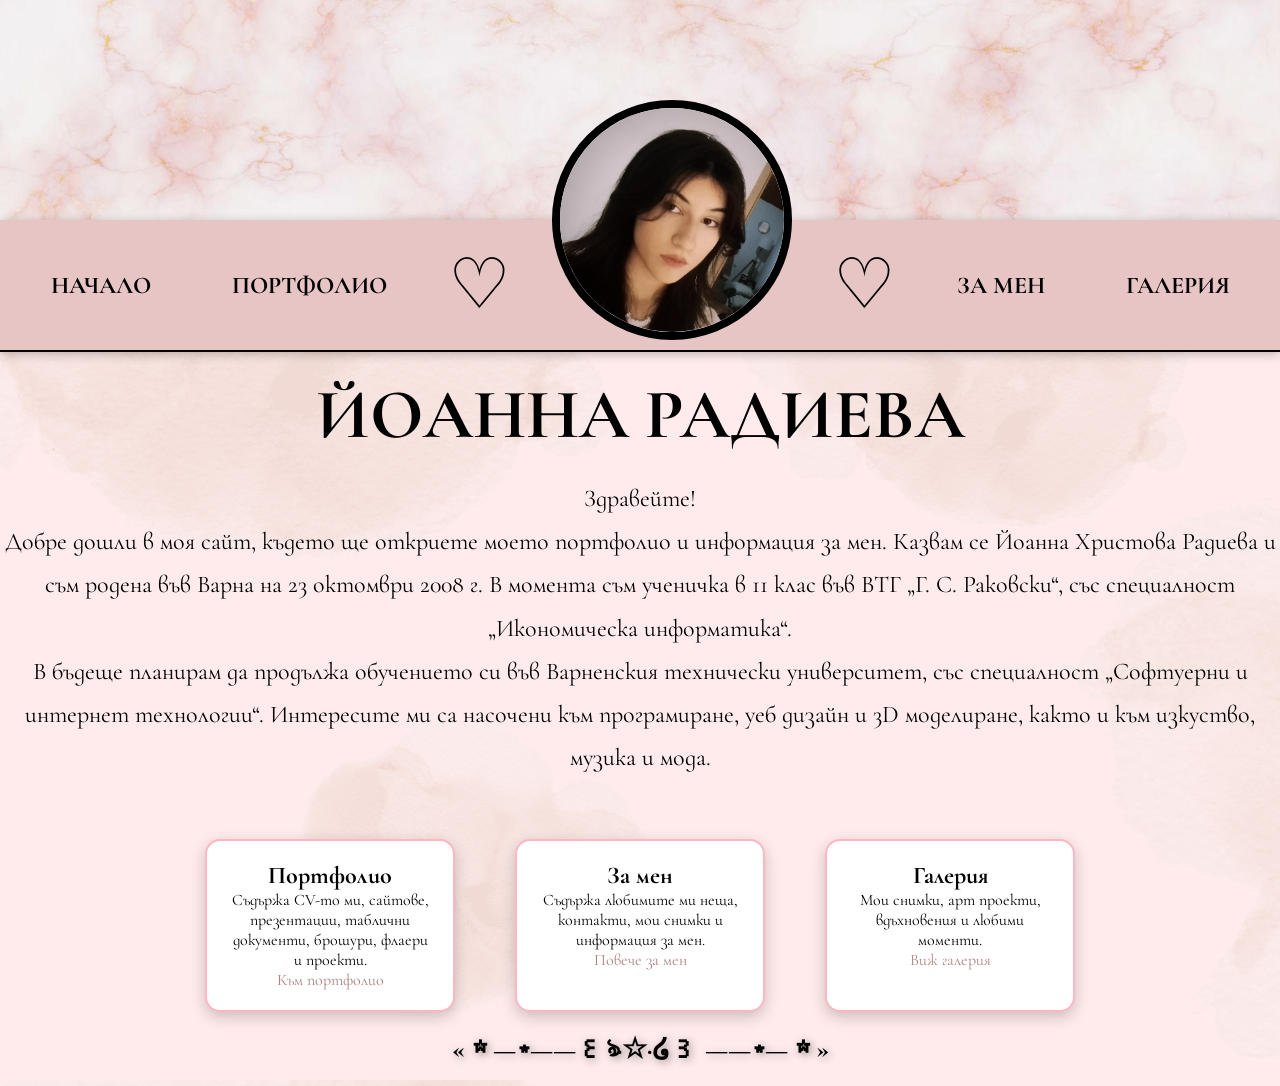
<file: index.html>
<!DOCTYPE html>
<html lang="bg">

<head>
    <meta charset="UTF-8">
    <title>Начало</title>

    <!-- CSS файл -->
    <link rel="stylesheet" href="indexStyle.css">

    <!-- Красив шрифт с поддръжка на кирилица -->
    <link href="https://fonts.googleapis.com/css2?family=Cormorant+Garamond:wght@700&display=swap" rel="stylesheet">
</head>

<body>

    <!-- Банер -->
    <div class="banner"></div>

    <!-- Меню -->
    <nav>

        <a href="index.html">НАЧАЛО</a>

        <a href="Portfolio.html">ПОРТФОЛИО</a>

        <div class="heart">♡</div>

        <!-- Твоя снимка -->
        <div class="profile">
            <img src="Me.webp" alt="Моя снимка">
        </div>

        <div class="heart">♡</div>

        <a href="AboutMe.html">ЗА МЕН</a>

        <a href="Galery.html">ГАЛЕРИЯ</a>

    </nav>

    <!-- Име -->
    <h1 class="name">
        ЙОАННА РАДИЕВА
    </h1>

    <!-- Представяне -->
    <section class="intro">

      <p>Здравейте!</p>

<p>
Добре дошли в моя сайт, където ще откриете моето портфолио и информация за мен. Казвам се Йоанна Христова Радиева и съм родена във Варна на 23 октомври 2008 г. В момента съм ученичка в 11 клас във ВТГ „Г. С. Раковски“, със специалност „Икономическа информатика“.
</p>

<p>
В бъдеще планирам да продължа обучението си във Варненския технически университет, със специалност „Софтуерни и интернет технологии“. Интересите ми са насочени към програмиране, уеб дизайн и 3D моделиране, както и към изкуство, музика и мода.
</p>

    </section>

<!-- Декоративен разделител -->

<!-- Бутони -->
<div class="buttons">

    <div class="card">
        <h2>Портфолио</h2>
        <p>
            Съдържа CV-то ми, сайтове, презентации, таблични документи, брошури, флаери и проекти.
        </p>
        <a href="Portfolio.html" class="butonce">Към портфолио</a>
    </div>

    <div class="card">
        <h2>За мен</h2>
        <p>
            Съдържа любимите ми неща, контакти, мои снимки и информация за мен.
        </p>
        <a href="AboutMe.html" class="butonce">Повече за мен</a>
    </div>

    <div class="card">
        <h2>Галерия</h2>
        <p>
            Мои снимки, арт проекти, вдъхновения и любими моменти.
        </p>
        <a href="Galery.html" class="butonce">Виж галерия</a>
    </div>

</div>

<!-- Декоративен разделител -->
<div class="divider">
    « ☆ —⋆——꒰ঌ·☆·໒꒱ ——⋆— ☆ »
</div>

</body>
</html>
</file>
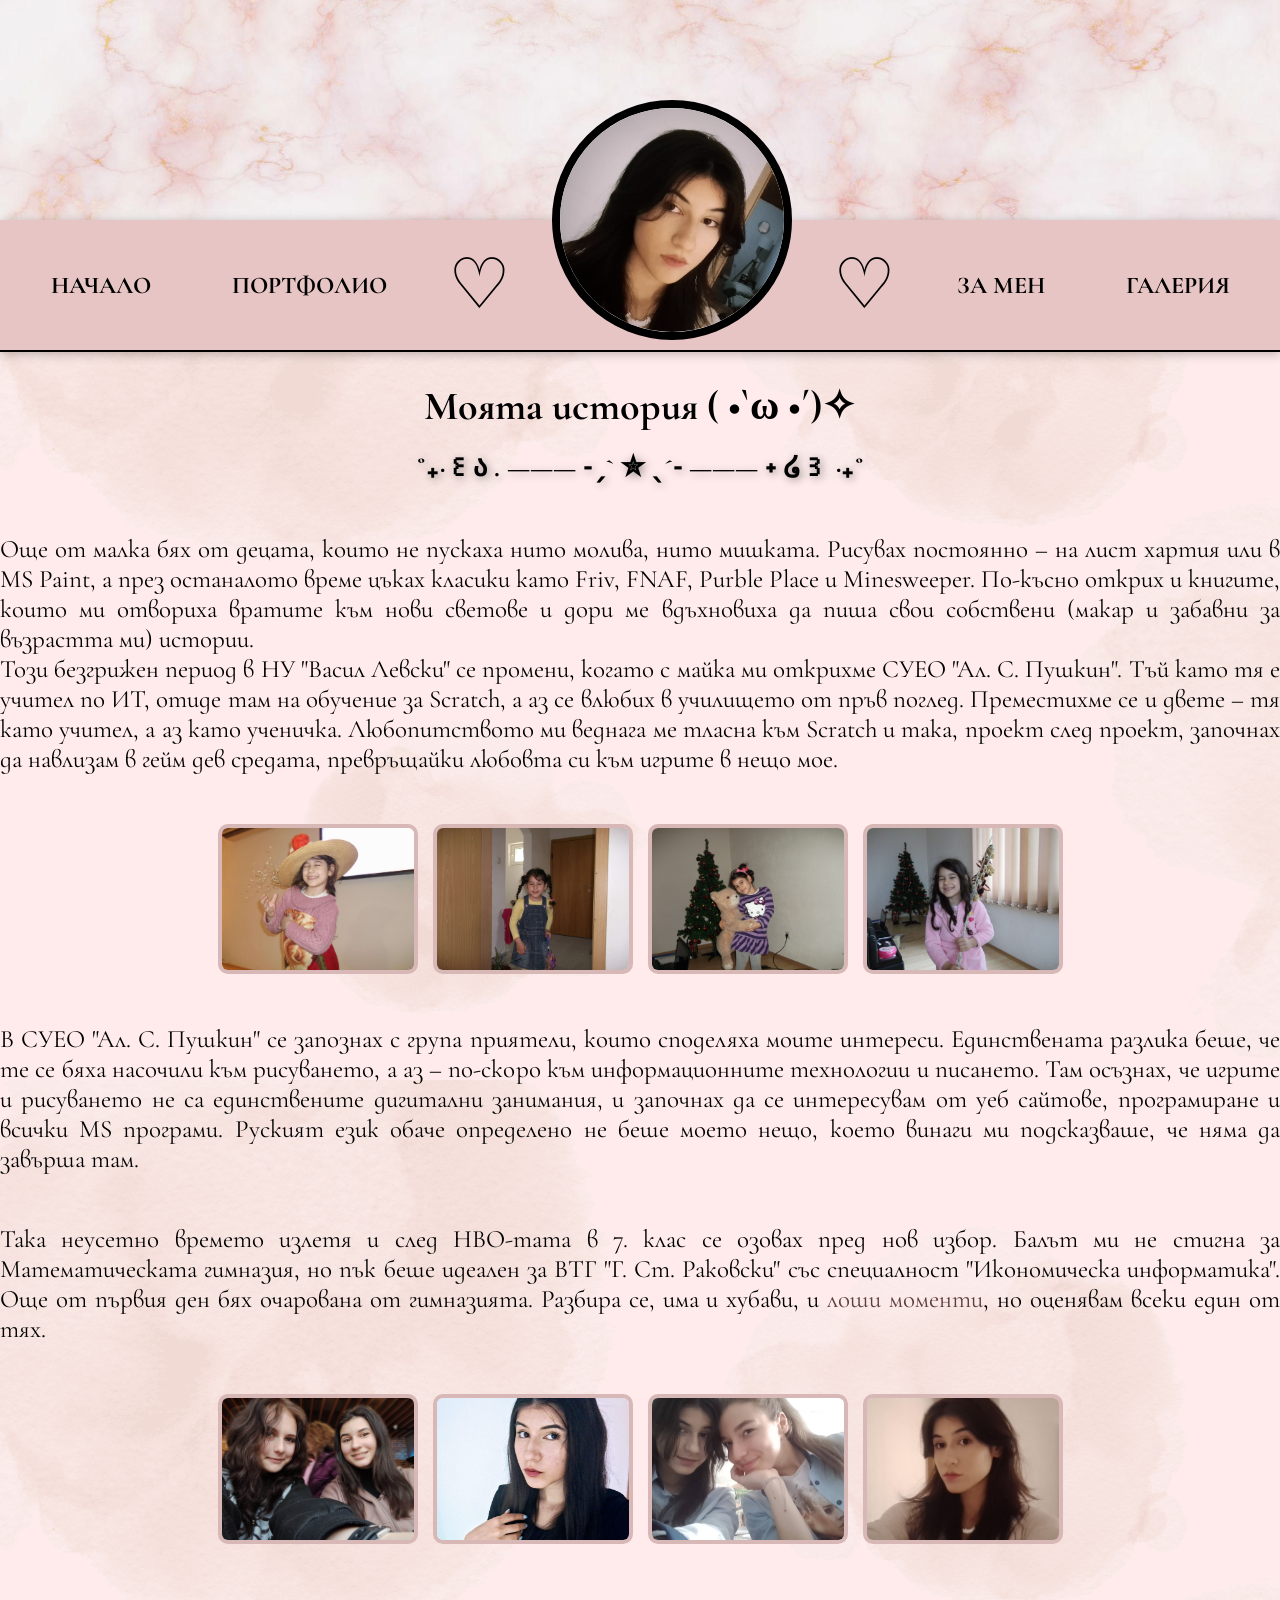
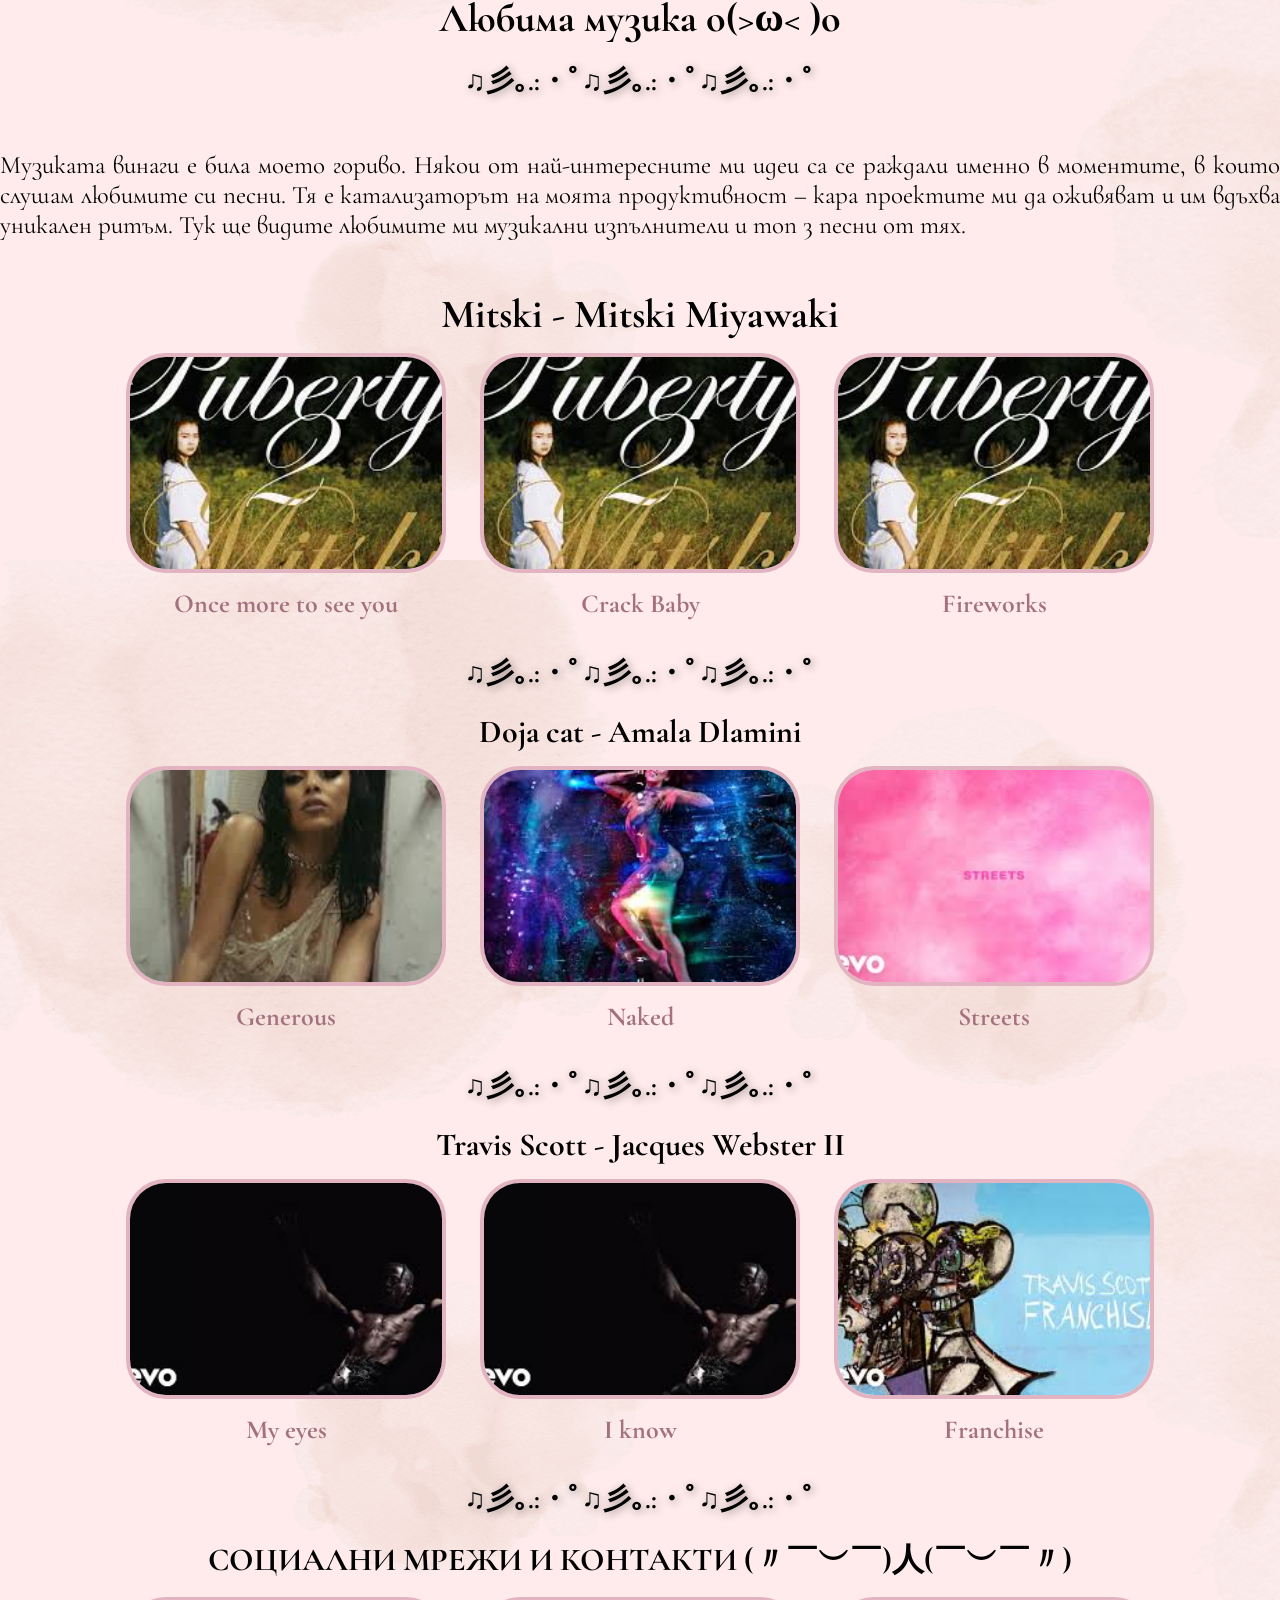
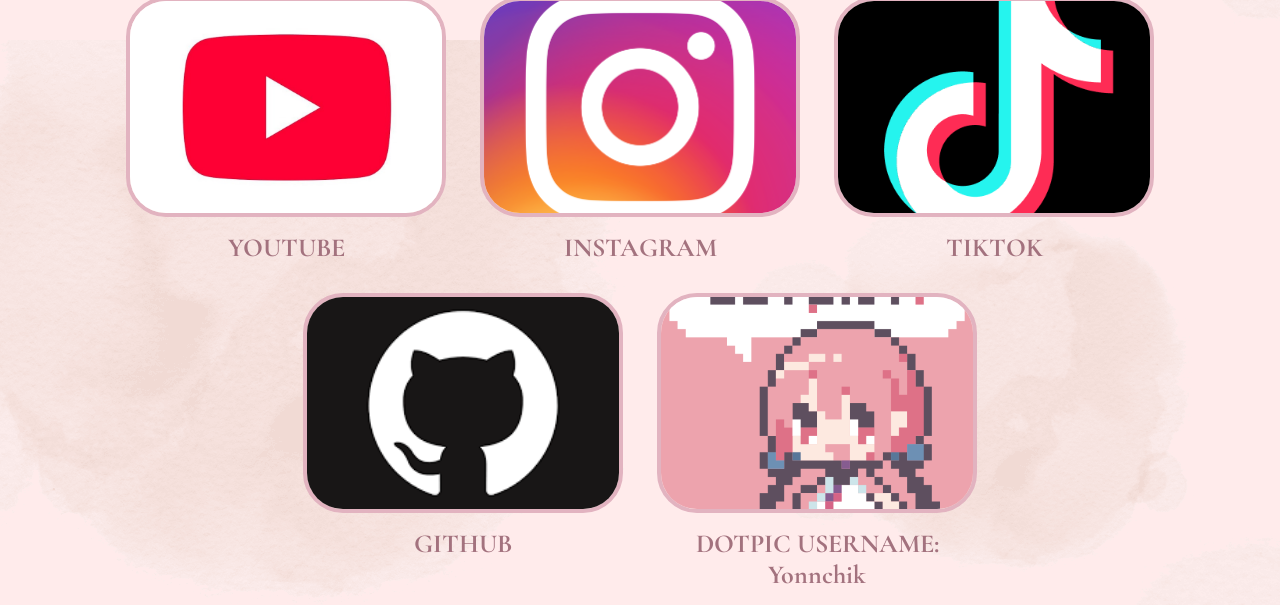
<file: AboutMe.html>
<!DOCTYPE html>
<html lang="bg">

<head>
    <meta charset="UTF-8">
    <title>За мен</title>

    <!-- CSS файл -->
    <link rel="stylesheet" href="AboutMeStyle.css">

    <!-- Красив шрифт с поддръжка на кирилица -->
    <link href="https://fonts.googleapis.com/css2?family=Cormorant+Garamond:wght@700&display=swap" rel="stylesheet">
</head>

<body>

    <!-- Банер -->
    <div class="banner"></div>

    <!-- Меню -->
    <nav>

        <a href="index.html">НАЧАЛО</a>

        <a href="Portfolio.html">ПОРТФОЛИО</a>

        <div class="heart">♡</div>

        <!-- Твоя снимка -->
        <div class="profile">
            <img src="Me.webp" alt="Моя снимка">
        </div>

        <div class="heart">♡</div>

        <a href="AboutMe.html">ЗА МЕН</a>

        <a href="Galery.html">ГАЛЕРИЯ</a>

    </nav>
<div class="AboutMeText">
    
    <h1>Моята история ( •̀ ω •́ )✧</h1>

</div>

<div class="divider">
    ˚₊‧꒰ა . ——— ˗ˏˋ ✮ ˎˊ˗ ——— ˖ ໒꒱ ‧₊˚
</div>

<div class="AboutMeText">
    
    <p>Още от малка бях от децата, които не пускаха нито молива, нито мишката. Рисувах постоянно – на лист хартия или в MS Paint, а през останалото време цъках класики като Friv, FNAF, Purble Place и Minesweeper. По-късно открих и книгите, които ми отвориха вратите към нови светове и дори ме вдъхновиха да пиша свои собствени (макар и забавни за възрастта ми) истории.<br>
Този безгрижен период в НУ "Васил Левски" се промени, когато с майка ми открихме СУЕО "Ал. С. Пушкин". Тъй като тя е учител по ИТ, отиде там на обучение за Scratch, а аз се влюбих в училището от пръв поглед. Преместихме се и двете – тя като учител, а аз като ученичка. Любопитството ми веднага ме тласна към Scratch и така, проект след проект, започнах да навлизам в гейм дев средата, превръщайки любовта си към игрите в нещо мое.</p>

</div>

<div class="gallery">
    <img src="SillyMe.jpg" alt="Снимка 1">
    <img src="me1.jpg" alt="Снимка 2">
    <img src="me2.jpg" alt="Снимка 3">
    <img src="me4.jpg" alt="Снимка 4">
</div>

<div class="AboutMeText">
    
    <p>
    В СУЕО "Ал. С. Пушкин" се запознах с група приятели, които споделяха моите интереси. Единствената разлика беше, че те се бяха насочили към рисуването, а аз – по-скоро към информационните технологии и писането. Там осъзнах, че игрите и рисуването не са единствените дигитални занимания, и започнах да се интересувам от уеб сайтове, програмиране и всички MS програми. Руският език обаче определено не беше моето нещо, което винаги ми подсказваше, че няма да завърша там. 
</p>

<p>
    Така неусетно времето излетя и след НВО-тата в 7. клас се озовах пред нов избор. Балът ми не стигна за Математическата гимназия, но пък беше идеален за ВТГ "Г. Ст. Раковски" със специалност "Икономическа информатика". Още от първия ден бях очарована от гимназията. Разбира се, има и хубави, и <a class="EasterEgg1" target="_blank" href="help.jpg">лоши моменти</a>, но оценявам всеки един от тях.
</p>

</div>
<div class="gallery">
    <img src="menow1.jpg" alt="Снимка 1">
    <img src="menow2.jpg" alt="Снимка 2">
    <img src="menow3.jpg" alt="Снимка 3">
    <img src="moenow4.jpg" alt="Снимка 4">
</div>

<div class="AboutMeText">
    
    <h1>Любима музика o(>ω< )o</h1>

<div class="divider">
    ♫彡｡.:・ﾟ♫彡｡.:・ﾟ♫彡｡.:・ﾟ
</div>

    <p>Музиката винаги е била моето гориво. Някои от най-интересните ми идеи са се раждали именно в моментите, в които слушам любимите си песни. Тя е катализаторът на моята продуктивност – кара проектите ми да оживяват и им вдъхва уникален ритъм. Тук ще видите любимите ми музикални изпълнители и топ 3 песни от тях.</p>

</div>

<div class="AboutMeText">
    
    <h1>Mitski - Mitski Miyawaki</h1>
</div>

<div class="image-preview-card">
    
    <div class="image-frame-box">
        <img src="OMTSY.jpg" alt="*снимка*" class="inner-preview-img">
    </div>
    
    <a href="https://www.youtube.com/watch?v=O9yfLGT_ozQ" class="image-bottom-title">Once more to see you</a>
    
</div>

<div class="image-preview-card">
    
    <div class="image-frame-box">
        <img src="OMTSY.jpg" alt="*снимка*" class="inner-preview-img">
    </div>
    
    <a href="https://www.youtube.com/watch?v=aIaqTsCcWsw" class="image-bottom-title">Crack Baby</a>
    
</div>

<div class="image-preview-card">
    
    <div class="image-frame-box">
        <img src="OMTSY.jpg" alt="*снимка*" class="inner-preview-img">
    </div>
    
    <a href="https://www.youtube.com/watch?v=k-txILGo0SM" class="image-bottom-title">Fireworks</a>
    
</div>

<div class="divider">
    ♫彡｡.:・ﾟ♫彡｡.:・ﾟ♫彡｡.:・ﾟ
</div>

<h1>Doja cat - Amala Dlamini</h1>
</div>

<div class="image-preview-card">
    
    <div class="image-frame-box">
        <img src="Gen.jpg" alt="*снимка*" class="inner-preview-img">
    </div>
    
    <a href="https://www.youtube.com/watch?v=o2m8UHK_tUU" class="image-bottom-title">Generous</a>
    
</div>

<div class="image-preview-card">
    
    <div class="image-frame-box">
        <img src="planet.jpg" alt="*снимка*" class="inner-preview-img">
    </div>
    
    <a href="https://www.youtube.com/watch?v=NlGBKVcXZq0" class="image-bottom-title">Naked</a>
    
</div>

<div class="image-preview-card">
    
    <div class="image-frame-box">
        <img src="streets.jpg" alt="*снимка*" class="inner-preview-img">
    </div>
    
    <a href="https://www.youtube.com/watch?v=jJdlgKzVsnI" class="image-bottom-title">Streets</a>
    
</div>

<div class="divider">
    ♫彡｡.:・ﾟ♫彡｡.:・ﾟ♫彡｡.:・ﾟ
</div>

<h1>Travis Scott - Jacques Webster II</h1>
</div>

<div class="image-preview-card">
    
    <div class="image-frame-box">
        <img src="travis.jpg" alt="*снимка*" class="inner-preview-img">
    </div>
    
    <a href="https://www.youtube.com/watch?v=pxwm3sqAytE" class="image-bottom-title">My eyes</a>
    
</div>

<div class="image-preview-card">
    
    <div class="image-frame-box">
        <img src="travis.jpg" alt="*снимка*" class="inner-preview-img">
    </div>
    
    <a href="https://www.youtube.com/watch?v=X7aF3nZOS98" class="image-bottom-title">I know</a>
    
</div>

<div class="image-preview-card">
    
    <div class="image-frame-box">
        <img src="franchise.jpg" alt="*снимка*" class="inner-preview-img">
    </div>
    
    <a href="https://www.youtube.com/watch?v=_VRyoaNF9sk" class="image-bottom-title">Franchise</a>
    
</div>

<div class="divider">
    ♫彡｡.:・ﾟ♫彡｡.:・ﾟ♫彡｡.:・ﾟ
</div>

</div>

<h1>СОЦИАЛНИ МРЕЖИ И КОНТАКТИ (〃￣︶￣)人(￣︶￣〃)</h1>

</div>

<div class="image-preview-card">
    
    <div class="image-frame-box">
        <img src="yt.jpg" alt="*снимка*" class="inner-preview-img">
    </div>
    
    <a href="https://www.youtube.com/@YoannaRadieva" class="image-bottom-title">YOUTUBE</a>
    
</div>

<div class="image-preview-card">
    
    <div class="image-frame-box">
        <img src="ig.png" alt="*снимка*" class="inner-preview-img">
    </div>
    
    <a href="https://www.instagram.com/yonn.radi/" class="image-bottom-title">INSTAGRAM</a>
    
</div>

<div class="image-preview-card">
    
    <div class="image-frame-box">
        <img src="tt.png" alt="*снимка*" class="inner-preview-img">
    </div>
    
    <a href="https://www.tiktok.com/@yonnchi_radi?lang=bg" class="image-bottom-title">TIKTOK</a>
    
</div>

<div class="image-preview-card">
    
    <div class="image-frame-box">
        <img src="github.png" alt="*снимка*" class="inner-preview-img">
    </div>
    
    <a href="https://github.com/Yonnchi" class="image-bottom-title">GITHUB</a>
    
</div>

<div class="image-preview-card">
    
    <div class="image-frame-box">
        <img src="dotpic.png" alt="*снимка*" class="inner-preview-img">
    </div>
    
    <a class="image-bottom-title">DOTPIC USERNAME: Yonnchik</a>
    
</div>

</body>
</html>
</file>
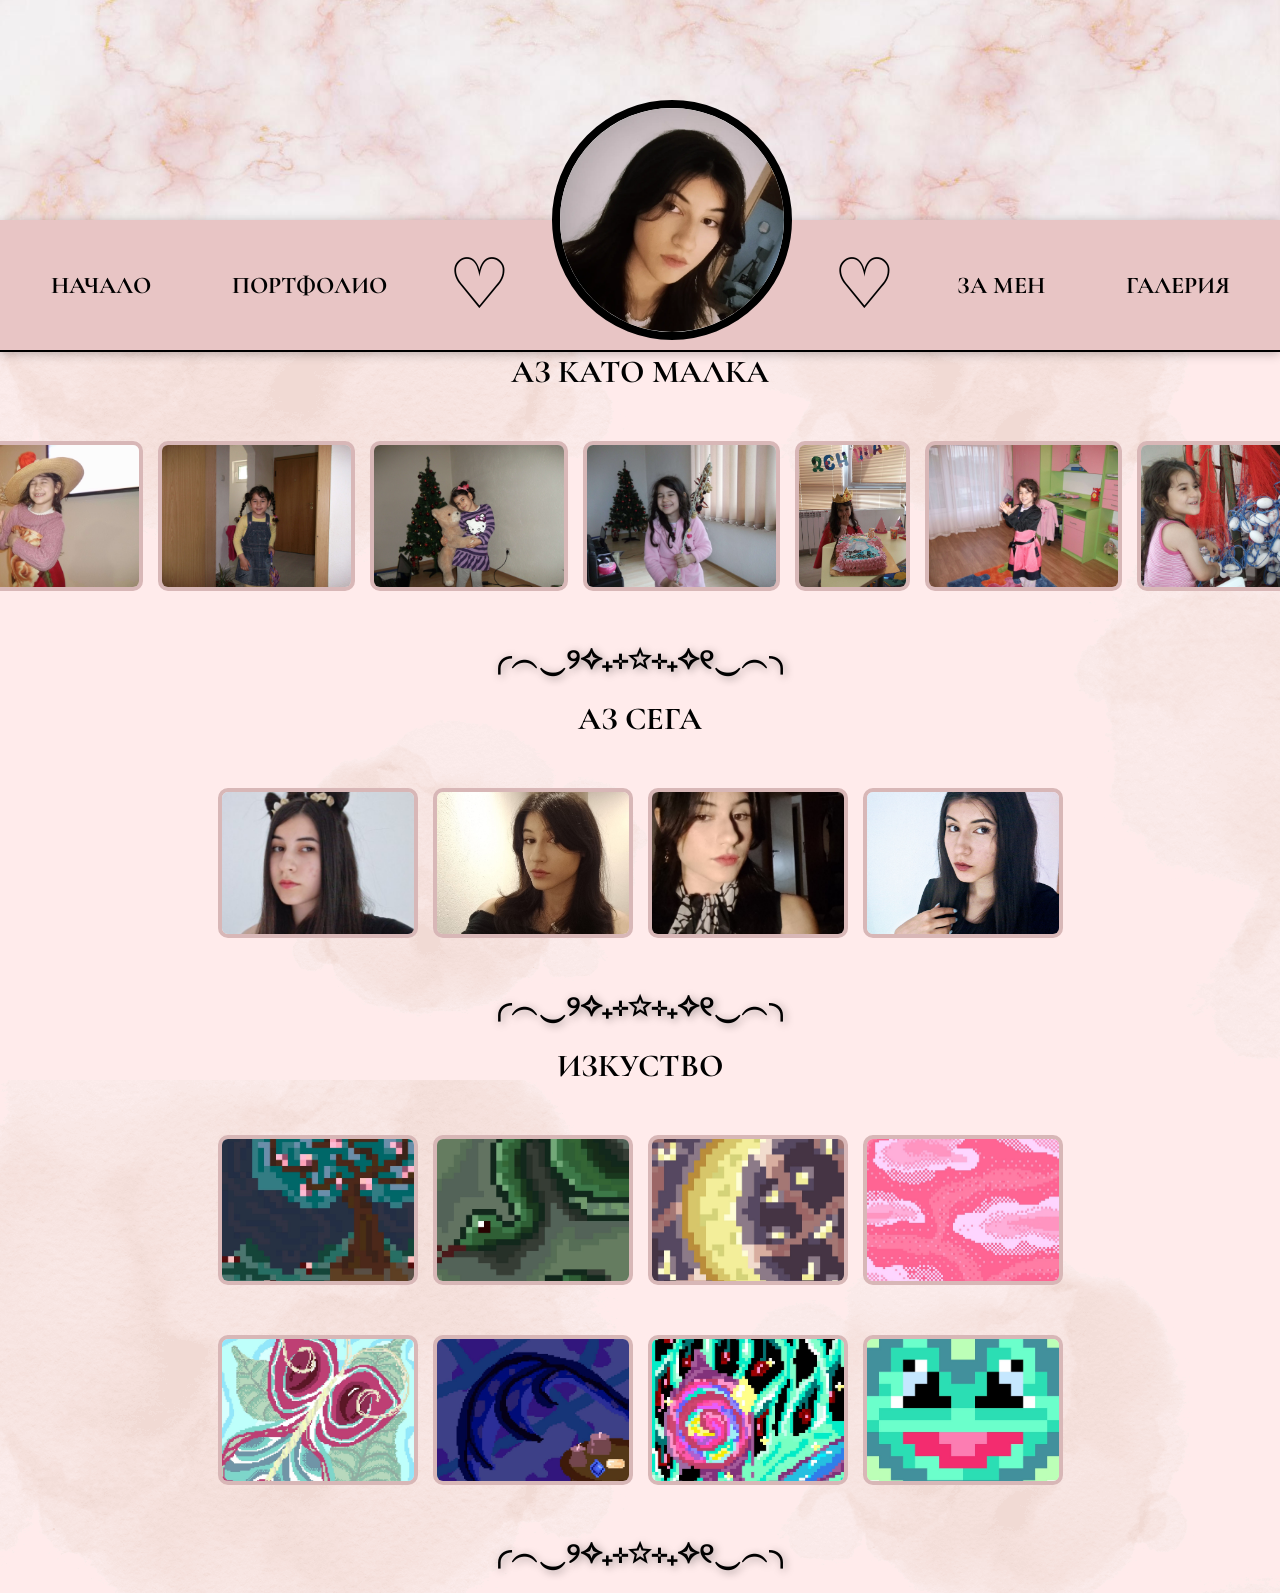
<file: Galery.html>
<!DOCTYPE html>
<html lang="bg">

<head>
    <meta charset="UTF-8">
    <title>Галерия</title>

    <!-- CSS файл -->
    <link rel="stylesheet" href="GaleryStyle.css">

    <!-- Красив шрифт с поддръжка на кирилица -->
    <link href="https://fonts.googleapis.com/css2?family=Cormorant+Garamond:wght@700&display=swap" rel="stylesheet">
</head>

<body>

    <!-- Банер -->
    <div class="banner"></div>

    <!-- Меню -->
    <nav>

        <a href="index.html">НАЧАЛО</a>

        <a href="Portfolio.html">ПОРТФОЛИО</a>

        <div class="heart">♡</div>

        <!-- Твоя снимка -->
        <div class="profile">
            <img src="Me.webp" alt="Моя снимка">
        </div>

        <div class="heart">♡</div>

        <a href="AboutMe.html">ЗА МЕН</a>

        <a href="Galery.html">ГАЛЕРИЯ</a>

    </nav>
<h1 class="AboutMeText">АЗ КАТО МАЛКА</h1>

<div class="gallery">
    <img src="SillyMe.jpg" alt="Снимка 1">
    <img src="me1.jpg" alt="Снимка 2">
    <img src="me2.jpg" alt="Снимка 3">
    <img src="me4.jpg" alt="Снимка 4">
    <img src="me5.jpg" alt="Снимка 2">
    <img src="me6.jpg" alt="Снимка 3">
    <img src="me7.jpg" alt="Снимка 4">
</div>

<div class="divider">
    ╭︵‿୨✧₊⊹☆⊹₊✧୧‿︵╮
</div>

<h1 class="AboutMeText">АЗ СЕГА</h1>

<div class="gallery">
    <img src="me9.jpg" alt="Снимка 2">
    <img src="me11.jpg" alt="Снимка 4">
    <img src="me12.jpg" alt="Снимка 2">
    <img src="me13.jpg" alt="Снимка 3">
</div>

<div class="divider">
    ╭︵‿୨✧₊⊹☆⊹₊✧୧‿︵╮
</div>

<h1 class="AboutMeText">ИЗКУСТВО</h1>

<div class="gallery">
    <img src="pixel1.jpg" alt="Снимка 1">
    <img src="pixel2.jpg" alt="Снимка 2">
    <img src="pixel3.jpg" alt="Снимка 3">
    <img src="pixel4.jpg" alt="Снимка 4">
</div>
<div class="gallery">
    <img src="pixel5.jpg" alt="Снимка 1">
    <img src="pixel6.jpg" alt="Снимка 2">
    <img src="pixel7.jpg" alt="Снимка 3">
    <img src="pixel8.jpg" alt="Снимка 4">
</div>

<div class="divider">
   ╭︵‿୨✧₊⊹☆⊹₊✧୧‿︵╮
</div>

</body>
</html>
</file>
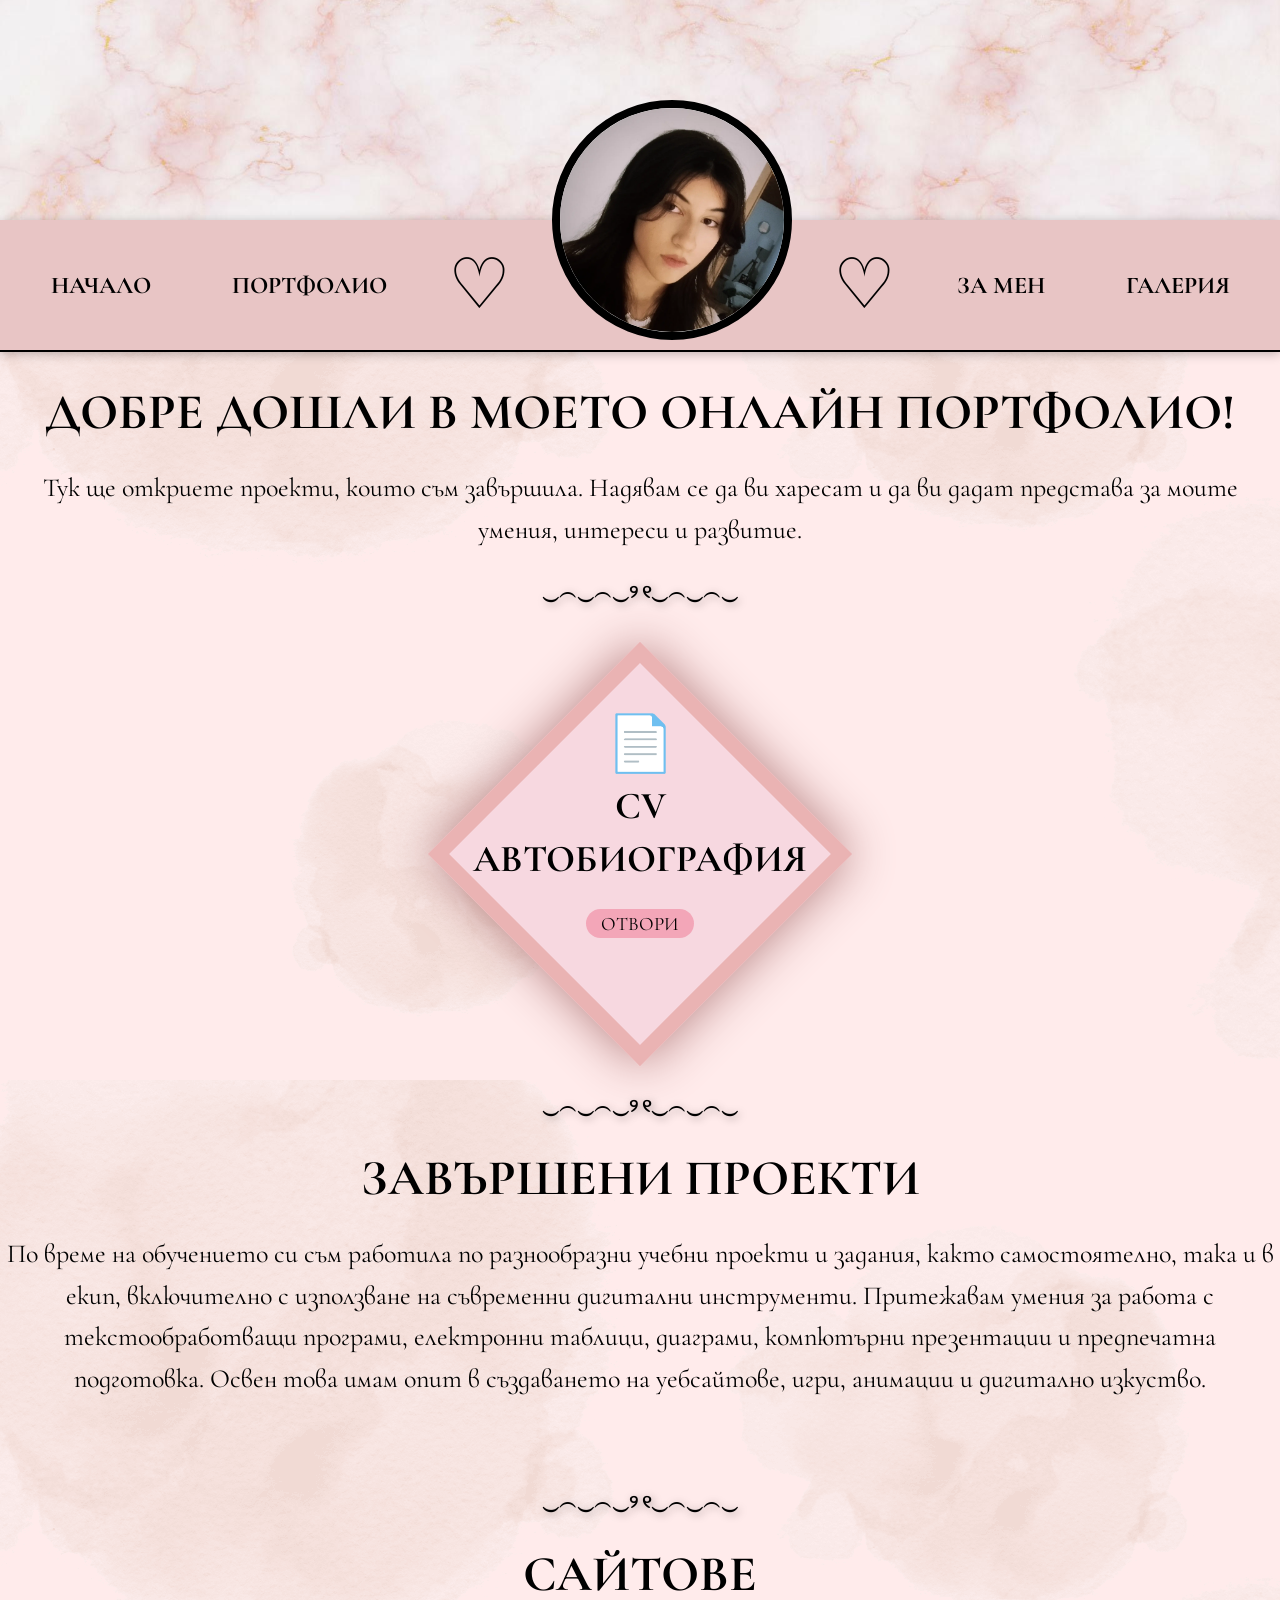
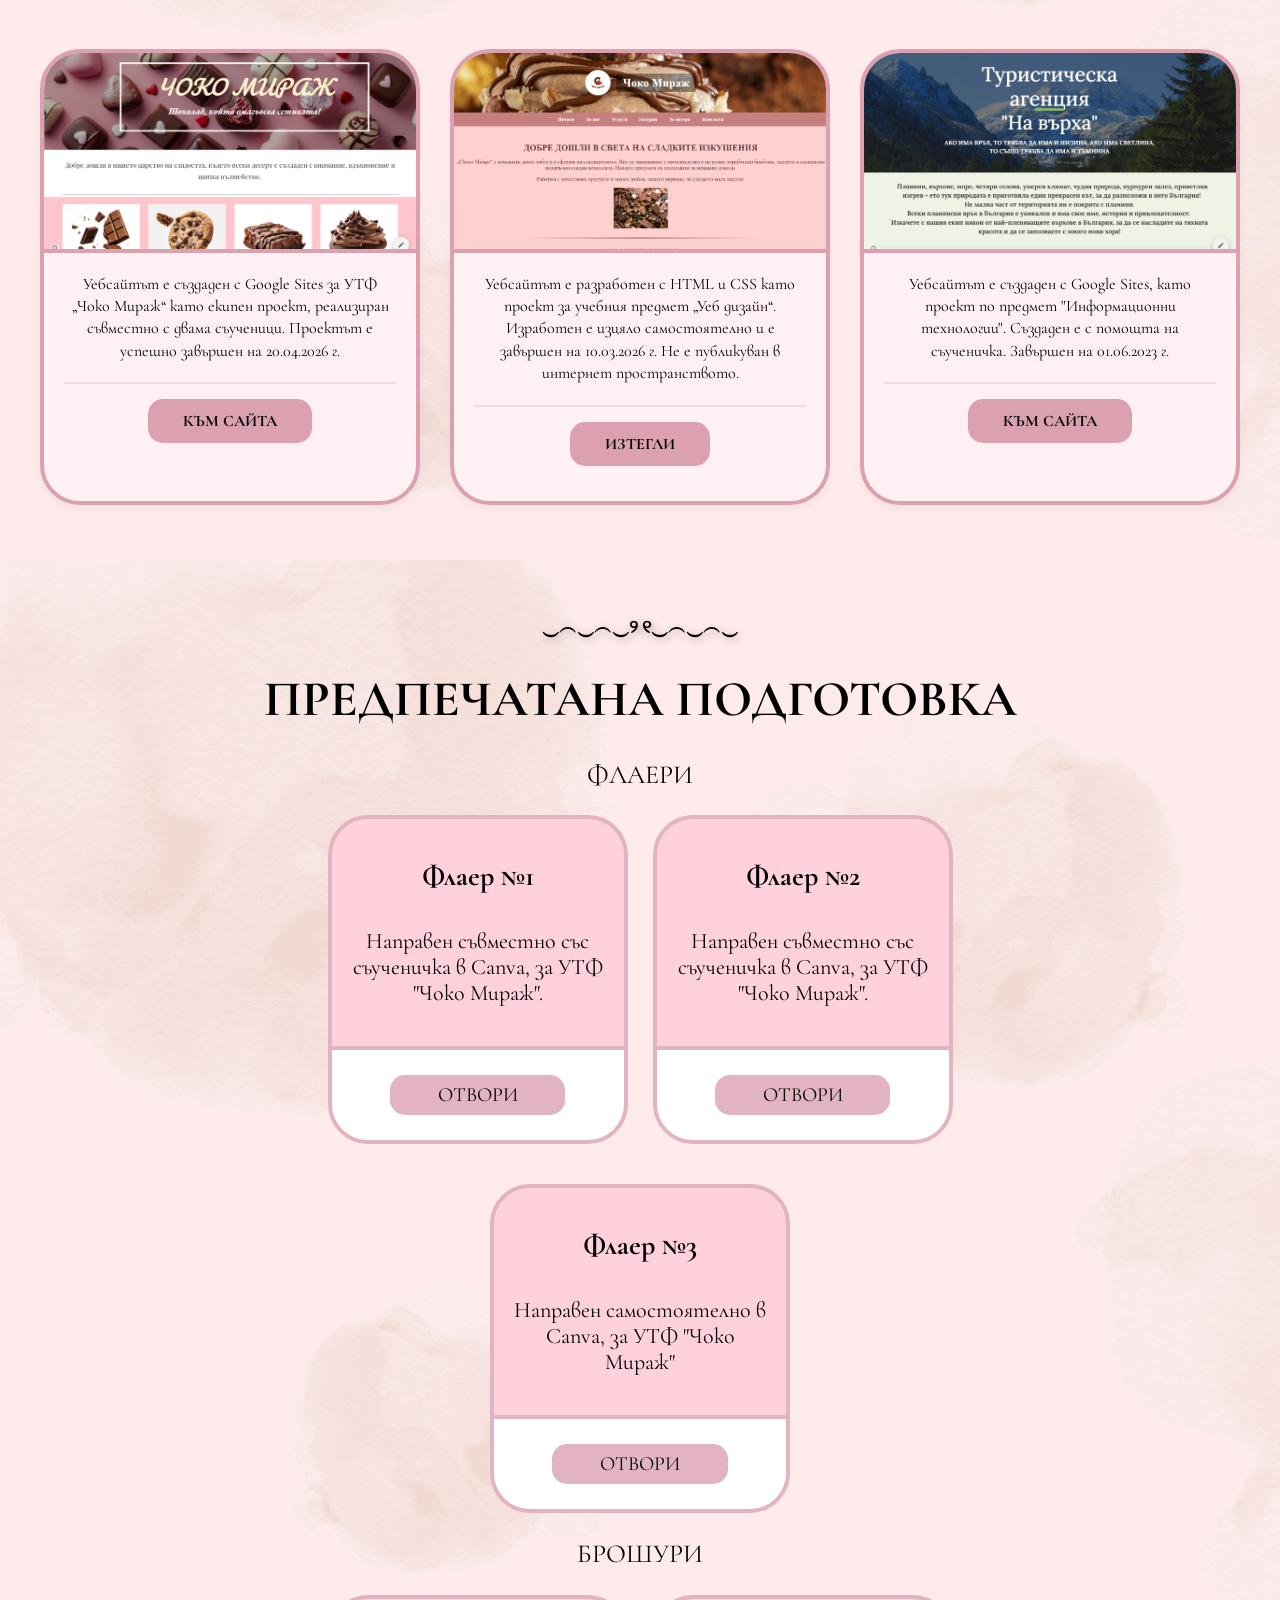
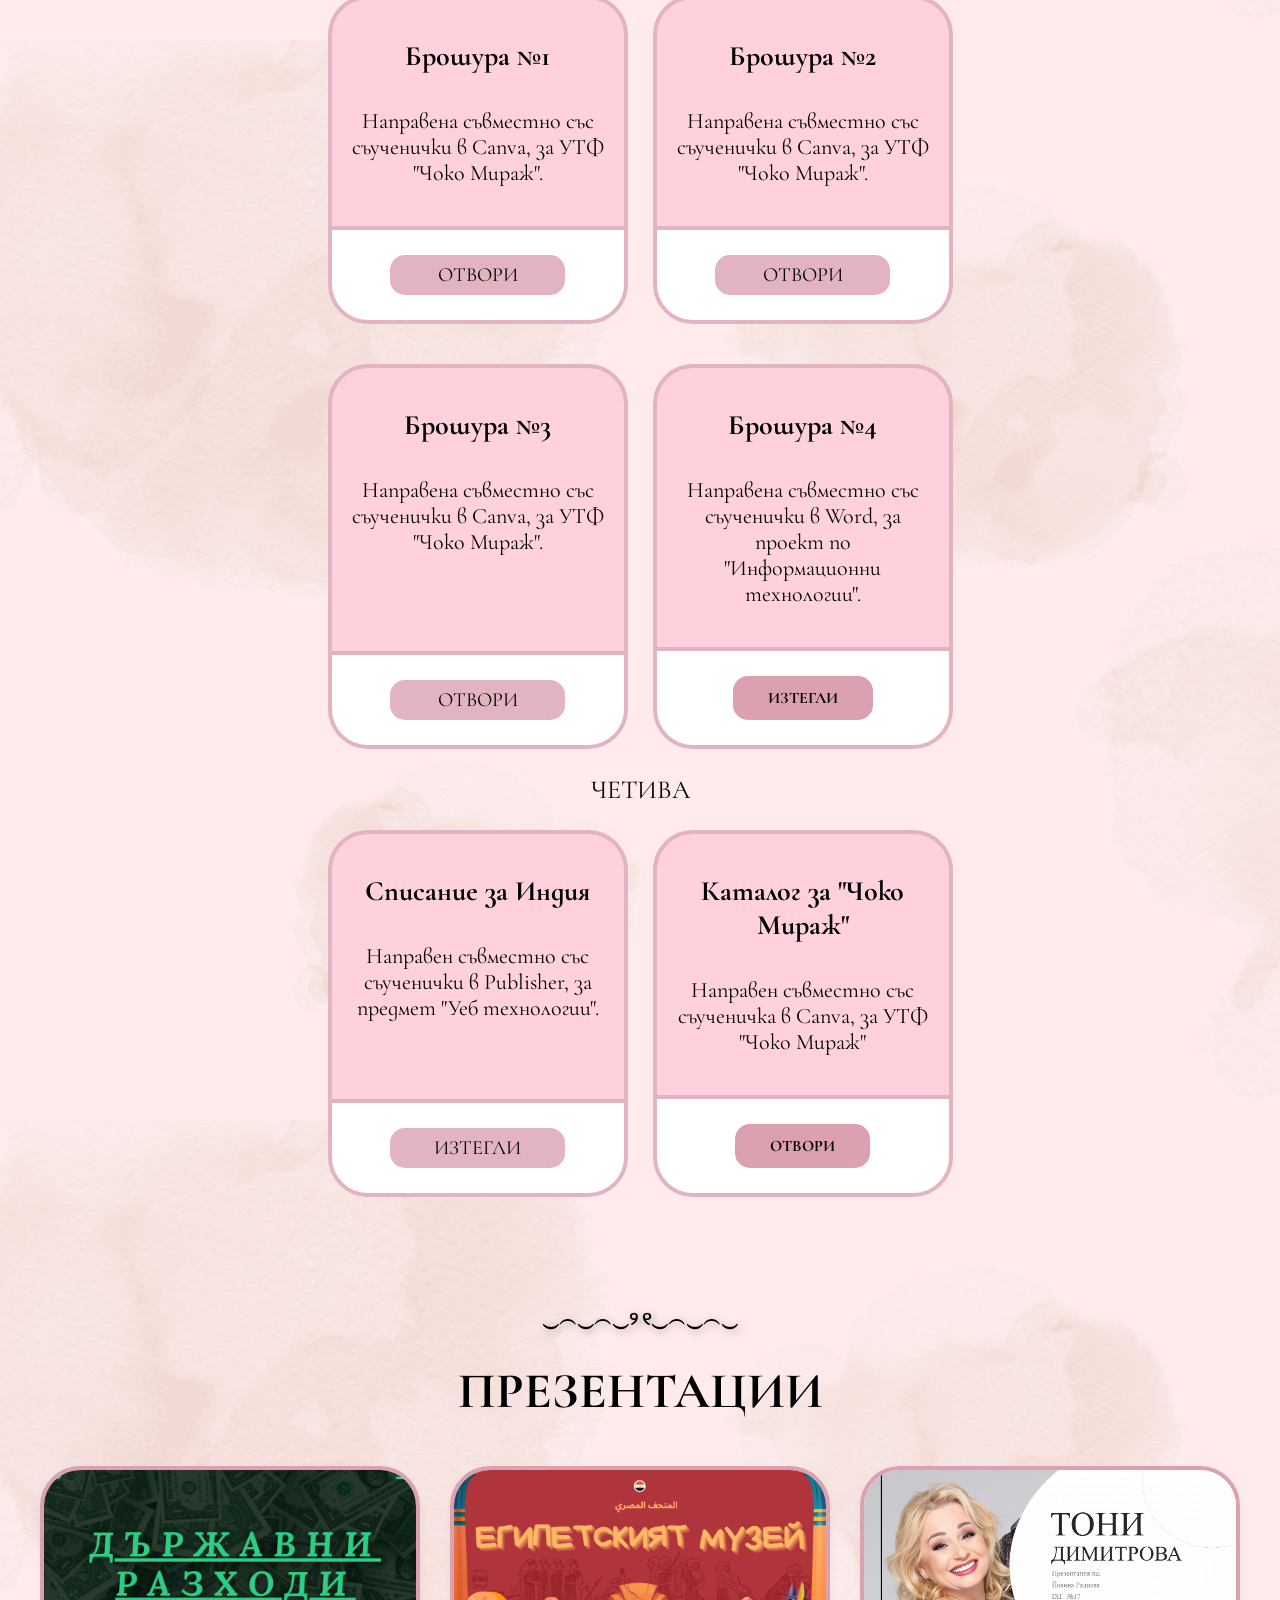
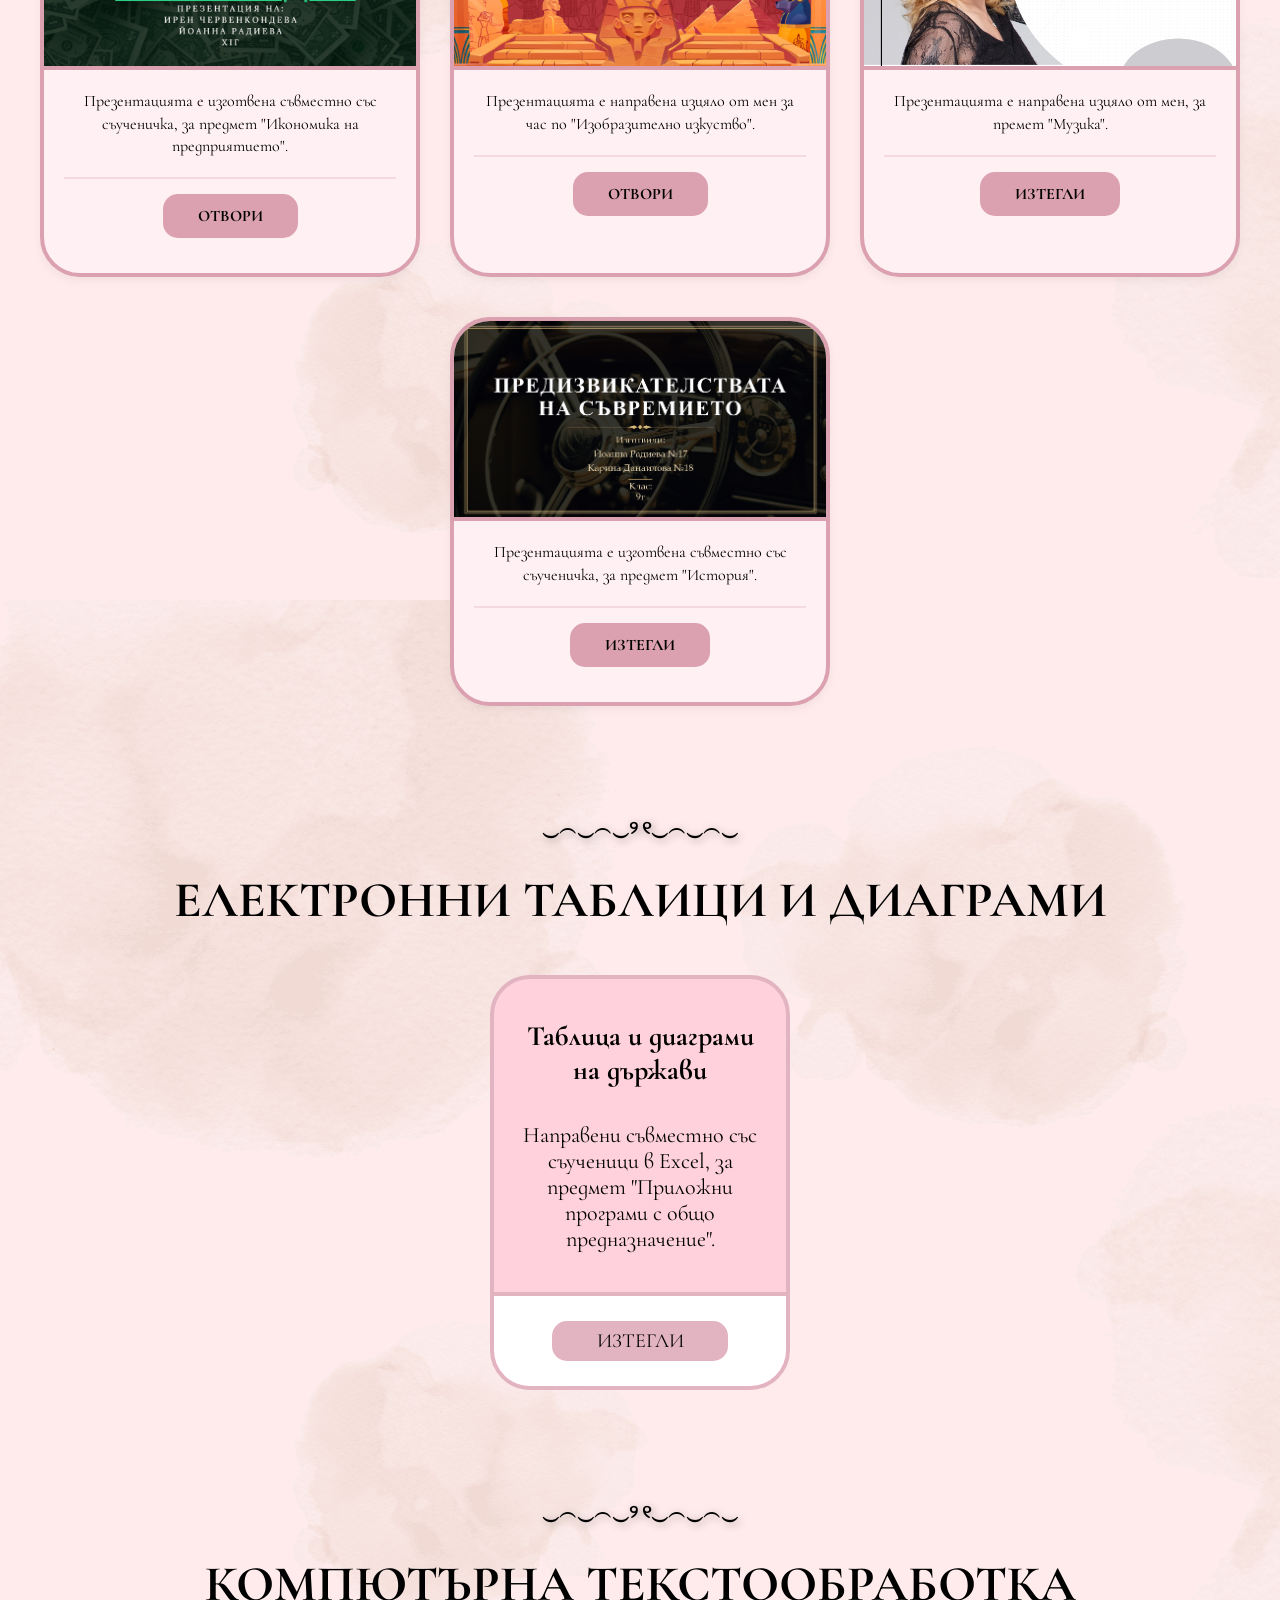
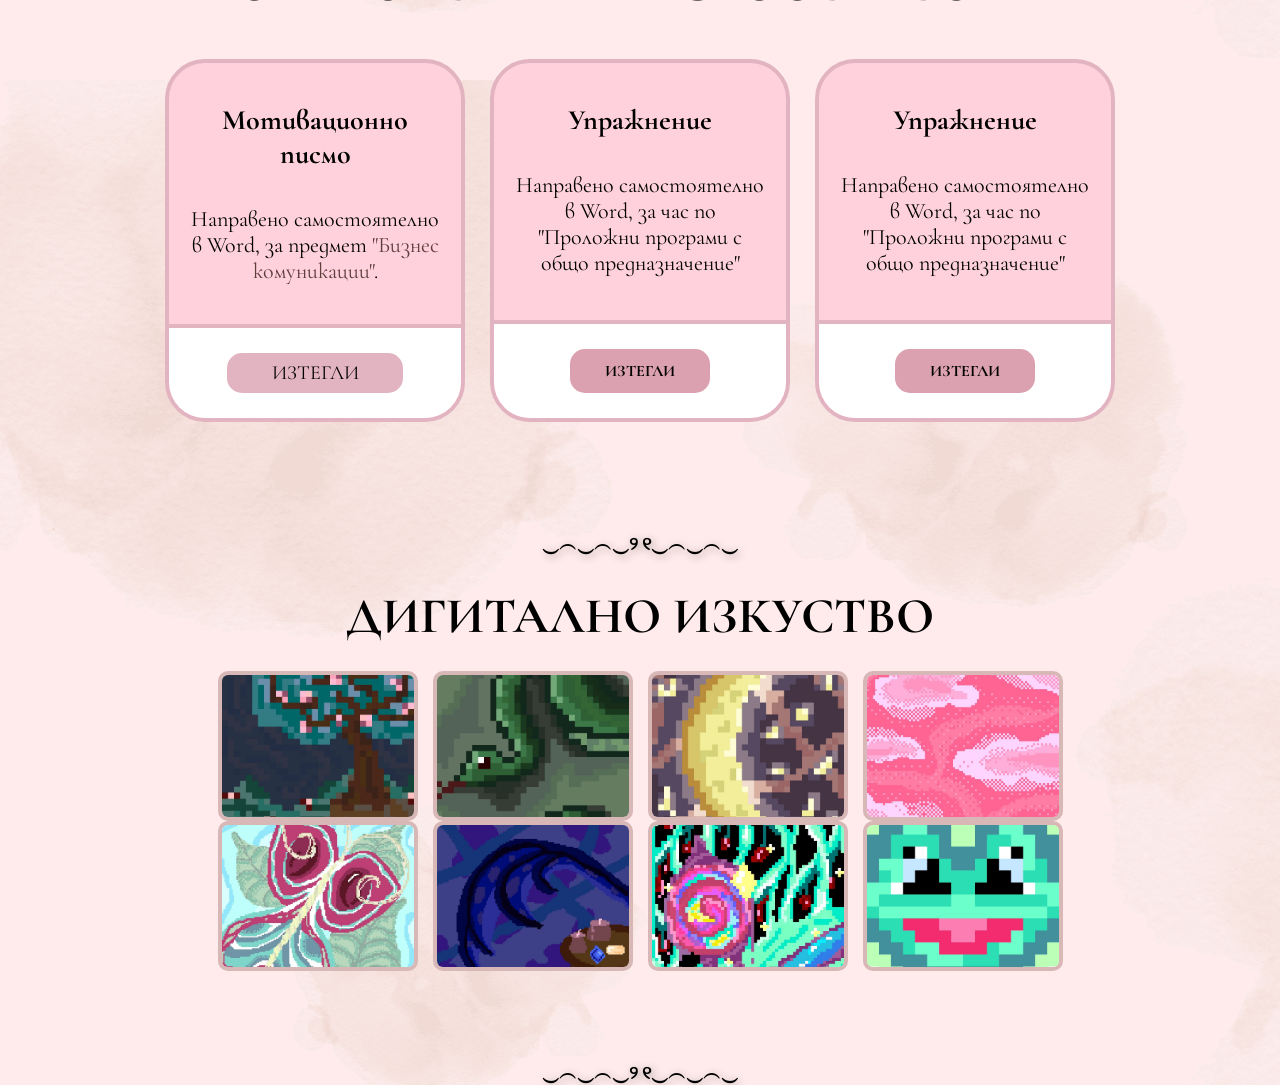
<file: Portfolio.html>
<!DOCTYPE html>
<html lang="bg">

<head>
    <meta charset="UTF-8">
    <title>Портфолио</title>

    <!-- CSS файл -->
    <link rel="stylesheet" href="PortfolioStyle.css">

    <!-- Красив шрифт с поддръжка на кирилица -->
    <link href="https://fonts.googleapis.com/css2?family=Cormorant+Garamond:wght@700&display=swap" rel="stylesheet">
</head>

<body>

    <!-- Банер -->
    <div class="banner"></div>

    <!-- Меню -->
    <nav>

        <a href="index.html">НАЧАЛО</a>

        <a href="Portfolio.html">ПОРТФОЛИО</a>

        <div class="heart">♡</div>

        <!-- Твоя снимка -->
        <div class="profile">
            <img src="Me.webp" alt="Моя снимка">
        </div>

        <div class="heart">♡</div>

        <a href="AboutMe.html">ЗА МЕН</a>

        <a href="Galery.html">ГАЛЕРИЯ</a>

    </nav>

<section class="welcome">
    <h1>ДОБРЕ ДОШЛИ В МОЕТО ОНЛАЙН ПОРТФОЛИО!</h1>

    <p>
        Тук ще откриете проекти, които съм завършила.
        Надявам се да ви харесат и да ви дадат представа
        за моите умения, интереси и развитие.
    </p>
</section>

<!-- Декоративен разделител -->
<div class="divider">
    ‿︵‿︵‿୨ ୧‿︵‿︵‿
</div>

<!-- Секция CV -->
<section class="cv-section">
    <!-- Ромб -->
    <div class="diamond">

        <!-- Съдържание вътре -->
        <div class="diamond-content">

            <div class="icon">📄</div>

            <h2>CV</h2>

            <h1>АВТОБИОГРАФИЯ</h1>

            <a href="YoannaRadieva26.pdf" target="_blank" class="btn">
                ОТВОРИ
            </a>

        </div>

    </div>

</section>

<!-- Декоративен разделител -->
<div class="dividerUnderCV">
    ‿︵‿︵‿୨ ୧‿︵‿︵‿
</div>

<section class="Projects">
    <h1>ЗАВЪРШЕНИ ПРОЕКТИ</h1>

    <p>
        По време на обучението си съм работила по разнообразни учебни проекти и задания, както самостоятелно, така и в екип, включително с използване на съвременни дигитални инструменти. Притежавам умения за работа с текстообработващи програми, електронни таблици, диаграми, компютърни презентации и предпечатна подготовка. Освен това имам опит в създаването на уебсайтове, игри, анимации и дигитално изкуство.
    </p>
</section>

<div class="dividerUnderCV">
    ‿︵‿︵‿୨ ୧‿︵‿︵‿
</div>

<section class="Projects">
    <h1>САЙТОВЕ</h1>
</section>

<div class="portfolio-container">

  <div class="portfolio-card">
    <div class="card-image-area">
      <img src="site1.png" alt="Проект Google Sites">
    </div>
    <div class="card-info-area">
      <p class="card-description">Уебсайтът е създаден с Google Sites за УТФ „Чоко Мираж“ като екипен проект, реализиран съвместно с двама съученици. Проектът е успешно завършен на 20.04.2026 г.</p>
      <div class="card-button-area">
        <a href="https://sites.google.com/vtg-rakovski.eu/choco-mirage/%D0%BD%D0%B0%D1%87%D0%B0%D0%BB%D0%BE" target="_blank" class="portfolio-btn">КЪМ САЙТА</a>
      </div>
    </div>
  </div>

  <div class="portfolio-card">
    <div class="card-image-area">
      <img src="site2.png" alt="Проект ZIP">
    </div>
    <div class="card-info-area">
      <p class="card-description">Уебсайтът е разработен с HTML и CSS като проект за учебния предмет „Уеб дизайн“. Изработен е изцяло самостоятелно и е завършен на 10.03.2026 г. Не е публикуван в интернет пространството.</p>
      <div class="card-button-area">
        <a href="ChocoMiraj.zip" download class="portfolio-btn">ИЗТЕГЛИ</a>
      </div>
    </div>
  </div>

<div class="portfolio-card">
    <div class="card-image-area">
      <img src="site3.png" alt="Проект ZIP">
    </div>
    <div class="card-info-area">
      <p class="card-description">Уебсайтът е създаден с Google Sites, като проект по предмет "Информационни технологии". Създаден е с помощта на съученичка. Завършен на 01.06.2023 г.</p>
      <div class="card-button-area">
        <a href="https://sites.google.com/vtg-rakovski.eu/navurha/%D0%BD%D0%B0%D1%87%D0%B0%D0%BB%D0%BE" target=_blank class="portfolio-btn">КЪМ САЙТА</a>
      </div>
    </div>
  </div>

</div>

<div class="dividerUnderCV">
    ‿︵‿︵‿୨ ୧‿︵‿︵‿
</div>

<section class="Projects">
    <h1>ПРЕДПЕЧАТАНА ПОДГОТОВКА</h1>
    <p>ФЛАЕРИ</p>
</section>

<div class="cards-container">

    <div class="aesthetic-card">
        <div class="card-top-section">
            <p class="card-main-title">Флаер №1</p>
            <p class="card-text-desc">Направен съвместно със съученичка в Canva, за УТФ "Чоко Мираж".</p>
        </div>
        <div class="card-bottom-section">
            <a href="https://canva.link/fx7go28l5lo74t9"  target=_blank class="card-action-btn">ОТВОРИ</a>
           
        </div>
    </div>

    <div class="aesthetic-card">
        <div class="card-top-section">
            <p class="card-main-title">Флаер №2</p>
            <p class="card-text-desc">Направен съвместно със съученичка в Canva, за УТФ "Чоко Мираж".</p>
        </div>
        <div class="card-bottom-section">
            <a href="https://canva.link/cdbg876sqvr8q4x" target=_blank class="card-action-btn">ОТВОРИ</a>
            
        </div>
    </div>

</div>

<div class="cards-container">

    <div class="aesthetic-card">
        <div class="card-top-section">
            <p class="card-main-title">Флаер №3</p>
            <p class="card-text-desc">Направен самостоятелно в Canva, за УТФ "Чоко Мираж"</p>
        </div>
        <div class="card-bottom-section">
            <a href="https://canva.link/08ptby7ve0vwpwh" target=_blank class="card-action-btn">ОТВОРИ</a>
            
        </div>
    </div>

</div>

<section class="Projects">
    <p>БРОШУРИ</p>
</section>

<div class="cards-container">

    <div class="aesthetic-card">
        <div class="card-top-section">
            <p class="card-main-title">Брошура №1</p>
            <p class="card-text-desc">Направена съвместно със съученички в Canva, за УТФ "Чоко Мираж".</p>
        </div>
        <div class="card-bottom-section">
            <a href="https://canva.link/yl1kh7qu5i6citm"  target=_blank class="card-action-btn">ОТВОРИ</a>
           
        </div>
    </div>

    <div class="aesthetic-card">
        <div class="card-top-section">
            <p class="card-main-title">Брошура №2</p>
            <p class="card-text-desc">Направена съвместно със съученички в Canva, за УТФ "Чоко Мираж".</p>
        </div>
        <div class="card-bottom-section">
            <a href="https://canva.link/kqd8yreq2sn5l3n" target=_blank class="card-action-btn">ОТВОРИ</a>
            
        </div>
    </div>

</div>

<div class="cards-container">

    <div class="aesthetic-card">
        <div class="card-top-section">
            <p class="card-main-title">Брошура №3</p>
            <p class="card-text-desc">Направена съвместно със съученички в Canva, за УТФ "Чоко Мираж".</p>
        </div>
        <div class="card-bottom-section">
            <a href="https://canva.link/u4elne90q3affqh" target=_blank class="card-action-btn">ОТВОРИ</a>
           
        </div>
    </div>

    <div class="aesthetic-card">
        <div class="card-top-section">
            <p class="card-main-title">Брошура №4</p>
            <p class="card-text-desc">Направена съвместно със съученички в Word, за проект по "Информационни технологии".</p>
        </div>
        <div class="card-bottom-section">
        <a href="USA.docx" download class="portfolio-btn" target=_blank>ИЗТЕГЛИ</a>
            
        </div>
    </div>

</div>

<section class="Projects">
    <p>ЧЕТИВА</p>
</section>

<div class="cards-container">

    <div class="aesthetic-card">
        <div class="card-top-section">
            <p class="card-main-title">Списание за Индия</p>
            <p class="card-text-desc">Направен съвместно със съученички в Publisher, за предмет "Уеб технологии".</p>
        </div>
        <div class="card-bottom-section">
            <a href="INDIA.pub" download class="card-action-btn">ИЗТЕГЛИ</a>
           
        </div>
    </div>

    <div class="aesthetic-card">
        <div class="card-top-section">
            <p class="card-main-title">Каталог за "Чоко Мираж"</p>
            <p class="card-text-desc">Направен съвместно със съученичка в Canva, за УТФ "Чоко Мираж"</p>
        </div>
        <div class="card-bottom-section">
        <a href="https://canva.link/pfqxo3u7fp6khfe" target=_blank class="portfolio-btn" target=_blank>ОТВОРИ</a>
            
        </div>
    </div>

</div>

<div class="dividerUnderCV">
    ‿︵‿︵‿୨ ୧‿︵‿︵‿
</div>

<section class="Projects">
    <h1>ПРЕЗЕНТАЦИИ</h1>
</section>

<div class="portfolio-container">

  <div class="portfolio-card">
    <div class="card-image-area">
      <img src="present1.png">
    </div>
    <div class="card-info-area">
      <p class="card-description">Презентацията е изготвена съвместно със съученичка, за предмет "Икономика на предприятието".</p>
      <div class="card-button-area">
        <a href="https://canva.link/dritb0zewtvtk36" target="_blank" class="portfolio-btn">ОТВОРИ</a>
      </div>
    </div>
  </div>

  <div class="portfolio-card">
    <div class="card-image-area">
      <img src="present2.png">
    </div>
    <div class="card-info-area">
      <p class="card-description">Презентацията е направена изцяло от мен за час по "Изобразително изкуство".</p>
      <div class="card-button-area">
        <a href="https://canva.link/b9tpzcejn8i2c36" target="_blank" class="portfolio-btn">ОТВОРИ</a>
      </div>
    </div>
  </div>

<div class="portfolio-card">
    <div class="card-image-area">
      <img src="present3.png">
    </div>
    <div class="card-info-area">
      <p class="card-description">Презентацията е направена изцяло от мен, за премет "Музика".</p>
      <div class="card-button-area">
        <a href="Toni.pptx" download class="portfolio-btn">ИЗТЕГЛИ</a>
      </div>
    </div>
  </div>

</div>

<div class="portfolio-container">

  <div class="portfolio-card">
    <div class="card-image-area">
      <img src="present4.png">
    </div>
    <div class="card-info-area">
      <p class="card-description">Презентацията е изготвена съвместно със съученичка, за предмет "История".</p>
      <div class="card-button-area">
        <a href="predizvikatelstva.pptx" download class="portfolio-btn">ИЗТЕГЛИ</a>
      </div>
    </div>
  </div>
</div>

<div class="dividerUnderCV">
    ‿︵‿︵‿୨ ୧‿︵‿︵‿
</div>

<section class="Projects">
    <h1>ЕЛЕКТРОННИ ТАБЛИЦИ И ДИАГРАМИ</h1>
</section>

<div class="cards-container">

    <div class="aesthetic-card">
        <div class="card-top-section">
            <p class="card-main-title">Таблица и диаграми на държави</p>
            <p class="card-text-desc">Направени съвместно със съученици в Excel, за предмет "Приложни програми с общо предназначение".</p>
        </div>
        <div class="card-bottom-section">
            <a href="table1.xls" download class="card-action-btn">ИЗТЕГЛИ</a>
           
        </div>
    </div>
</div>

<div class="dividerUnderCV">
    ‿︵‿︵‿୨ ୧‿︵‿︵‿
</div>

<section class="Projects">
    <h1>КОМПЮТЪРНА ТЕКСТООБРАБОТКА</h1>
</section>

<div class="cards-container">

    <div class="aesthetic-card">
        <div class="card-top-section">
            <p class="card-main-title">Мотивационно писмо</p>
            <p class="card-text-desc">Направено самостоятелно в Word, за предмет <a class="EasterEgg1" target=_blank href="help.jpg">"Бизнес комуникации"</a>.</p>
        </div>
        <div class="card-bottom-section">
            <a href="word2.docx" download class="card-action-btn">ИЗТЕГЛИ</a>
           
        </div>
    </div>

    <div class="aesthetic-card">
        <div class="card-top-section">
            <p class="card-main-title">Упражнение</p>
            <p class="card-text-desc">Направено самостоятелно в Word, за час по "Проложни програми с общо предназначение"</p>
        </div>
        <div class="card-bottom-section">
        <a href="word3.docx" download class="portfolio-btn">ИЗТЕГЛИ</a>
            
        </div>
    </div>
    <div class="aesthetic-card">
        <div class="card-top-section">
            <p class="card-main-title">Упражнение</p>
            <p class="card-text-desc">Направено самостоятелно в Word, за час по "Проложни програми с общо предназначение"</p>
        </div>
        <div class="card-bottom-section">
        <a href="word4.docx" download class="portfolio-btn">ИЗТЕГЛИ</a>
            
        </div>
    </div>

</div>

<div class="dividerUnderCV">
    ‿︵‿︵‿୨ ୧‿︵‿︵‿
</div>

<section class="Projects">
    <h1>ДИГИТАЛНО ИЗКУСТВО</h1>
</section>

<div class="gallery">
    <img src="pixel1.jpg" alt="Снимка 1">
    <img src="pixel2.jpg" alt="Снимка 2">
    <img src="pixel3.jpg" alt="Снимка 3">
    <img src="pixel4.jpg" alt="Снимка 4">
</div>
<div class="gallery">
    <img src="pixel5.jpg" alt="Снимка 1">
    <img src="pixel6.jpg" alt="Снимка 2">
    <img src="pixel7.jpg" alt="Снимка 3">
    <img src="pixel8.jpg" alt="Снимка 4">
</div>

<div class="dividerUnderCV">
    ‿︵‿︵‿୨ ୧‿︵‿︵‿
</div>


</body>
</html>
</file>
<file: indexStyle.css>
/* Избира всички елементи */
*{

    /* Премахва автоматичните отстояния */
    margin:0;

    /* Премахва автоматичните вътрешни отстояния */
    padding:0;

    /* Размерът включва border и padding */
    box-sizing:border-box;

    font-family:'Cormorant Garamond', serif;
}

/* Цялата страница */
body{

    background-image: url("BG.png");
    background-repeat: repeat;
    background-position: top left;

    /* Центрира текста */
    text-align:center;

    /* Основен шрифт */
    font-family:'Cormorant Garamond', serif;
}

/* Горният банер */
.banner{

    /* Височина на банера */
    height:220px;

    /* Използва снимка */
    background-image:url("Banner.jpg");

    /* Центрира снимката */
    background-position:center;

    /* Запълва целия банер */
    background-size:cover;

    /* Да не се повтаря */
    background-repeat:no-repeat;
}

/* Менюто */
nav{

   /* прави менюто хоризонтално подредено */
    display:flex;

    /* подравнява елементите по вертикала (по средата) */
    align-items:center;

    /* разпределя елементите равномерно по ширината */
    justify-content:space-around;

    /* фон на менюто */
    background:#e8c5c5;

    /* вътрешно разстояние */
    padding:10px;

    /* долна линия */
    border-bottom:2px solid black;

    /* сянка за ефект */
    box-shadow:0 2px 10px rgba(0,0,0,0.25);
}

/* Всички линкове */
nav a{

    /* маха подчертаването */
    text-decoration:none;

    /* цвят на текста */
    color:black;

    /* прави текста по-голям */
    font-size:24px;

    /* прави буквите по-дебели */
    font-weight:bold;

    /* вътрешно разстояние около текста */
    padding:15px 20px;

    /* плавен ефект при hover */
    transition:0.3s;
}

/* При посочване */
nav a:hover{
    transform:scale(1.1);

    color:#ff7eb3;
    
}

/* Сърчицата */
.heart{

    /* Размер */
    font-size:70px;

    /* Черен цвят */
    color:black;
}

/* Контейнер на снимката */
.profile{

    /* Кръг */
    border-radius:50%;

    /* Скрива излизащото извън кръга */
    overflow:hidden;

    /* Черна рамка */
    border:8px solid black;

    /* Размер */
    width:240px;

    /* Размер */
    height:240px;

    /* Повдига снимката */
    margin-top:-130px;

    /* Фон ако няма снимка */
    background:white;
}

/* Самата снимка */
.profile img{

    /* Запълва контейнера */
    width:100%;

    /* Запълва контейнера */
    height:100%;

    /* Реже снимката красиво */
    object-fit:cover;
}

/* Името */
.name{

    /* Размер */
    font-size:70px;

    /* Светлорозов цвят */
    color:#fffff;

    /* Разстояние отгоре */
    margin-top:20px;

    /* Разстояние отдолу */
    margin-bottom:20px;
}

/* Представяне */
.intro{

    /* Размер на текста */
    font-size:24px;

    /* Разстояние между редовете */
    line-height:1.8;

    /* Външно разстояние */
    margin-bottom:60px;
}

.divider{
    /* прави текста по-голям */
    font-size:28px;

    /* удебелява текста */
    font-weight:bold;

    /* центрира текста */
    text-align:center;

    /* разстояние горе и долу */
    margin:20px 0;

    /* сянка за “магически” ефект */
    text-shadow:2px 2px 8px rgba(0,0,0,0.4);

    /* леко розов цвят */
    color:#fffff;
}

.buttons{
    /* подрежда картите една до друга */
    display:flex;

    /* центрира */
    justify-content:center;

    /* разстояние между тях */
    gap:60px;

    /* разстояние отгоре */
    margin-top:30px;

    /* ако е малък екран → стават надолу */
    flex-wrap:wrap;
}

.card{
    /* фон */
    background:white;

    /* размер */
    width:250px;

    /* вътрешно разстояние */
    padding:20px;

    /* заоблени ъгли */
    border-radius:15px;

    /* рамка */
    border:2px solid #ffb6c1;

    /* сянка */
    box-shadow:0 5px 15px rgba(0,0,0,0.2);

    /* центриране на текст */
    text-align:center;

    /* анимация */
    transition:0.3s;
}

.card:hover{
    /* леко се вдига */
    transform:translateY(-10px);

    /* по-силна сянка */
    box-shadow:0 10px 25px rgba(0,0,0,0.3);
}

.card button:hover{
    background:#ff4f91;
}

.card button{
    background:#e8c5c5;

    /* прави бутона по-голям (вътрешно пространство) */
    padding:15px 25px;

    /* прави текста по-голям */
    font-size:16px;

    /* заобляне (по-яко изглежда) */
    border-radius:10px;

    /* маха рамка */
    border:none;

    /* отстояние от текста горе */
    margin-top:20px;

    /* курсор като ръчичка */
    cursor:pointer;

    /* плавен ефект */
    transition:0.3s;
}

.butonce {
    text-decoration: none;
    color: #af8282;
}
</file>
<file: AboutMeStyle.css>
*{

    /* Премахва автоматичните отстояния */
    margin:0;

    /* Премахва автоматичните вътрешни отстояния */
    padding:0;

    /* Размерът включва border и padding */
    box-sizing:border-box;

    font-family:'Cormorant Garamond', serif;
}

/* Цялата страница */
body{

    background-image: url("BG.png");
    background-repeat: repeat;
    background-position: top left;

    /* Центрира текста */
    text-align:center;

    /* Основен шрифт */
    font-family:'Cormorant Garamond', serif;
}

/* Горният банер */
.banner{

    /* Височина на банера */
    height:220px;

    /* Използва снимка */
    background-image:url("Banner.jpg");

    /* Центрира снимката */
    background-position:center;

    /* Запълва целия банер */
    background-size:cover;

    /* Да не се повтаря */
    background-repeat:no-repeat;
}

/* Менюто */
nav{

   /* прави менюто хоризонтално подредено */
    display:flex;

    /* подравнява елементите по вертикала (по средата) */
    align-items:center;

    /* разпределя елементите равномерно по ширината */
    justify-content:space-around;

    /* фон на менюто */
    background:#e8c5c5;

    /* вътрешно разстояние */
    padding:10px;

    /* долна линия */
    border-bottom:2px solid black;

    /* сянка за ефект */
    box-shadow:0 2px 10px rgba(0,0,0,0.25);
}

/* Всички линкове */
nav a{

    /* маха подчертаването */
    text-decoration:none;

    /* цвят на текста */
    color:black;

    /* прави текста по-голям */
    font-size:24px;

    /* прави буквите по-дебели */
    font-weight:bold;

    /* вътрешно разстояние около текста */
    padding:15px 20px;

    /* плавен ефект при hover */
    transition:0.3s;
}

/* При посочване */
nav a:hover{
    transform:scale(1.1);

    color:#ff7eb3;
    
}

/* Сърчицата */
.heart{

    /* Размер */
    font-size:70px;

    /* Черен цвят */
    color:black;
}

/* Контейнер на снимката */
.profile{

    /* Кръг */
    border-radius:50%;

    /* Скрива излизащото извън кръга */
    overflow:hidden;

    /* Черна рамка */
    border:8px solid black;

    /* Размер */
    width:240px;

    /* Размер */
    height:240px;

    /* Повдига снимката */
    margin-top:-130px;

    /* Фон ако няма снимка */
    background:white;
}

/* Самата снимка */
.profile img{

    /* Запълва контейнера */
    width:100%;

    /* Запълва контейнера */
    height:100%;

    /* Реже снимката красиво */
    object-fit:cover;
}

.AboutMeText h1 {
    margin-top: 30px;
    font-size: 40px;
}
.AboutMeText p {
    margin-top: 10px;
    font-size: 25px;
    text-align: justify;
    margin-bottom: 50px;
    margin-top: 50px;
}

.divider{
    /* прави текста по-голям */
    font-size:28px;

    /* удебелява текста */
    font-weight:bold;

    /* центрира текста */
    text-align:center;

    /* разстояние горе и долу */
    margin:20px 0;

    /* сянка за “магически” ефект */
    text-shadow:2px 2px 8px rgba(0,0,0,0.4);

    /* леко розов цвят */
    color:#fffff;
}
.gallery {
    display: flex;
    gap: 15px;
    justify-content: center;
    margin-bottom: 50px;
    margin-top: 50px;
}

.gallery img {
    width: 200px;
    height: 150px;
    border: 4px solid #d8b7b7; /* пепел от рози */
    border-radius: 10px;
    object-fit: cover;
}

.EasterEgg1 {
    text-decoration: none;
    color: #5e3d3d;
}

/* Връщаме кутията на картата да се подрежда в линия с останалите, БЕЗ да чупи сайта */
.image-preview-card {
    display: inline-block; /* Подрежда ги една до друга безопасно */
    vertical-align: top; /* Изравнява ги по горния край */
    width: 320px; /* Ширина на кутията */
    margin: 15px; /* Разстояние между самите карти */
    text-align: center; /* Центрира съдържанието вътре */
    box-sizing: border-box;
}

/* Рамката за снимката */
.image-frame-box {
    width: 100%;
    height: 220px;
    background-color: #ffffff;
    border: 4px solid #e2b3c0;
    border-radius: 40px;
    overflow: hidden;
    display: flex; /* Този flex е само за центриране на снимката вътре в кутията, той не пречи на сайта */
    justify-content: center;
    align-items: center;
    box-sizing: border-box;
}

/* Снимката вътре в рамката */
.inner-preview-img {
    width: 100%;
    height: 100%;
    object-fit: cover;
    font-family: 'Cormorant Garamond', serif;
    color: #e2b3c0;
    font-size: 24px;
    font-weight: bold;
}

/* ЗАГЛАВИЕТО-ЛИНК (с по-тъмния цвят и БЕЗ flex) */
.image-bottom-title {
    display: block; /* Заглавието пада на нов ред под снимката */
    margin: 15px 0 0 0;
    font-family: 'Cormorant Garamond', serif;
    font-size: 26px;
    font-weight: bold;
    color: #a3727e; /* Тъмният цвят */
    text-decoration: none; /* Без долна черта */
    text-align: center;
    transition: color 0.2s ease, transform 0.2s ease;
}

/* Ефект при посочване */
.image-bottom-title:hover {
    color: #82545f;
    transform: translateY(-2px);
}
</file>
<file: GaleryStyle.css>
*{

    /* Премахва автоматичните отстояния */
    margin:0;

    /* Премахва автоматичните вътрешни отстояния */
    padding:0;

    /* Размерът включва border и padding */
    box-sizing:border-box;

    font-family:'Cormorant Garamond', serif;
}

/* Цялата страница */
body{

    background-image: url("BG.png");
    background-repeat: repeat;
    background-position: top left;

    /* Центрира текста */
    text-align:center;

    /* Основен шрифт */
    font-family:'Cormorant Garamond', serif;
}

/* Горният банер */
.banner{

    /* Височина на банера */
    height:220px;

    /* Използва снимка */
    background-image:url("Banner.jpg");

    /* Центрира снимката */
    background-position:center;

    /* Запълва целия банер */
    background-size:cover;

    /* Да не се повтаря */
    background-repeat:no-repeat;
}

/* Менюто */
nav{

   /* прави менюто хоризонтално подредено */
    display:flex;

    /* подравнява елементите по вертикала (по средата) */
    align-items:center;

    /* разпределя елементите равномерно по ширината */
    justify-content:space-around;

    /* фон на менюто */
    background:#e8c5c5;

    /* вътрешно разстояние */
    padding:10px;

    /* долна линия */
    border-bottom:2px solid black;

    /* сянка за ефект */
    box-shadow:0 2px 10px rgba(0,0,0,0.25);
}

/* Всички линкове */
nav a{

    /* маха подчертаването */
    text-decoration:none;

    /* цвят на текста */
    color:black;

    /* прави текста по-голям */
    font-size:24px;

    /* прави буквите по-дебели */
    font-weight:bold;

    /* вътрешно разстояние около текста */
    padding:15px 20px;

    /* плавен ефект при hover */
    transition:0.3s;
}

/* При посочване */
nav a:hover{
    transform:scale(1.1);

    color:#ff7eb3;
    
}

/* Сърчицата */
.heart{

    /* Размер */
    font-size:70px;

    /* Черен цвят */
    color:black;
}

/* Контейнер на снимката */
.profile{

    /* Кръг */
    border-radius:50%;

    /* Скрива излизащото извън кръга */
    overflow:hidden;

    /* Черна рамка */
    border:8px solid black;

    /* Размер */
    width:240px;

    /* Размер */
    height:240px;

    /* Повдига снимката */
    margin-top:-130px;

    /* Фон ако няма снимка */
    background:white;
}

/* Самата снимка */
.profile img{

    /* Запълва контейнера */
    width:100%;

    /* Запълва контейнера */
    height:100%;

    /* Реже снимката красиво */
    object-fit:cover;
}

.gallery {
    display: flex;
    gap: 15px;
    justify-content: center;
    margin-bottom: 50px;
    margin-top: 50px;
}

.gallery img {
    width: 200px;
    height: 150px;
    border: 4px solid #d8b7b7; /* пепел от рози */
    border-radius: 10px;
    object-fit: cover;
}

.AboutMeText h1 {
    margin-top: 30px;
    font-size: 40px;
}
.AboutMeText p {
    margin-top: 10px;
    font-size: 25px;
    text-align: justify;
    margin-bottom: 50px;
    margin-top: 50px;
}
.divider{
    /* прави текста по-голям */
    font-size:28px;

    /* удебелява текста */
    font-weight:bold;

    /* центрира текста */
    text-align:center;

    /* разстояние горе и долу */
    margin:20px 0;

    /* сянка за “магически” ефект */
    text-shadow:2px 2px 8px rgba(0,0,0,0.4);

    /* леко розов цвят */
    color:#fffff;
}
</file>
<file: PortfolioStyle.css>
*{

    /* Премахва автоматичните отстояния */
    margin:0;

    /* Премахва автоматичните вътрешни отстояния */
    padding:0;

    /* Размерът включва border и padding */
    box-sizing:border-box;

    font-family:'Cormorant Garamond', serif;
}

/* Цялата страница */
body{

    background-image: url("BG.png");
    background-repeat: repeat;
    background-position: top left;

    /* Центрира текста */
    text-align:center;

    /* Основен шрифт */
    font-family:'Cormorant Garamond', serif;
}

/* Горният банер */
.banner{

    /* Височина на банера */
    height:220px;

    /* Използва снимка */
    background-image:url("Banner.jpg");

    /* Центрира снимката */
    background-position:center;

    /* Запълва целия банер */
    background-size:cover;

    /* Да не се повтаря */
    background-repeat:no-repeat;
}

/* Менюто */
nav{

   /* прави менюто хоризонтално подредено */
    display:flex;

    /* подравнява елементите по вертикала (по средата) */
    align-items:center;

    /* разпределя елементите равномерно по ширината */
    justify-content:space-around;

    /* фон на менюто */
    background:#e8c5c5;

    /* вътрешно разстояние */
    padding:10px;

    /* долна линия */
    border-bottom:2px solid black;

    /* сянка за ефект */
    box-shadow:0 2px 10px rgba(0,0,0,0.25);
}

/* Всички линкове */
nav a{

    /* маха подчертаването */
    text-decoration:none;

    /* цвят на текста */
    color:black;

    /* прави текста по-голям */
    font-size:24px;

    /* прави буквите по-дебели */
    font-weight:bold;

    /* вътрешно разстояние около текста */
    padding:15px 20px;

    /* плавен ефект при hover */
    transition:0.3s;
}

/* При посочване */
nav a:hover{
    transform:scale(1.1);

    color:#ff7eb3;
    
}

/* Сърчицата */
.heart{

    /* Размер */
    font-size:70px;

    /* Черен цвят */
    color:black;
}

/* Контейнер на снимката */
.profile{

    /* Кръг */
    border-radius:50%;

    /* Скрива излизащото извън кръга */
    overflow:hidden;

    /* Черна рамка */
    border:8px solid black;

    /* Размер */
    width:240px;

    /* Размер */
    height:240px;

    /* Повдига снимката */
    margin-top:-130px;

    /* Фон ако няма снимка */
    background:white;
}

/* Самата снимка */
.profile img{

    /* Запълва контейнера */
    width:100%;

    /* Запълва контейнера */
    height:100%;

    /* Реже снимката красиво */
    object-fit:cover;
}

/* Приветствена секция */
.welcome{

    margin:20px auto;
    padding:10px;
}

.welcome h1{

    font-size:50px;
    margin-bottom:25px;
    color:black;
}

.welcome p{

    font-size:26px;
    line-height:1.6;
    color:#fffff;
}

.cv-section{

    /* Използва Flexbox */
    display:flex;

    /* Центрира ромба по хоризонтала */
    justify-content:center;

    /* Центрира по вертикала */
    align-items:center;

    /* Разстояние отгоре */
    margin-top:100px;
}

/* Самият ромб */
.diamond{

    /* Ширина */
    width:300px;

    /* Височина */
    height:300px;

    /* Светлорозов фон */
    background:#f7d8e0;

    /* Розова рамка */
    border:15px solid #eab3b3;

    /* Прави квадрата ромб */
    transform:rotate(45deg);

    /* Центриране */
    margin:0 auto;

    /* Лека сянка */
    box-shadow:0 0 50px #b58181;



}

/* Контейнерът за текста */
.diamond-content{

    /* Запълва ромба */
    width:100%;
    height:100%;

    /* Подрежда елементите един под друг */
    display:flex;

    flex-direction:column;

    /* Центрира вертикално */
    justify-content:center;

    /* Центрира хоризонтално */
    align-items:center;

    /* Връща текста изправен */
    transform:rotate(-45deg);

    /* Центрира текста */
    text-align:center;
}

/* Иконката */
.icon{

    font-size:55px;

    padding-bottom:15px;
     transform: translateY(-30px);
}

/* CV */
.diamond-content h2{

    font-size:38px;

    color:#fffff;

    margin-bottom:7px;

    transform: translateY(-40px);

}

/* АВТОБИОГРАФИЯ */
.diamond-content h1{

    font-size:38px;

    color:#fffff;

    margin-bottom:7px;

     transform: translateY(-40px);

}

/* Бутони */
.btn{

    text-decoration:none;

    color:black;

    background:#f3a6b8;

    border:3px #000000;

    border-radius:15px;

    padding:3px 15px;

    margin:5px;

    font-size:19px;
    
   transform: translateY(-25px);

}

/* При посочване */
.btn:hover{

    background:#ff7eb3;

    cursor:pointer;
}

.divider{
    /* прави текста по-голям */
    font-size:18px;

    /* удебелява текста */
    font-weight:bold;

    /* центрира текста */
    text-align:center;

    /* разстояние горе и долу */
    margin:20px 0;

    /* сянка за “магически” ефект */
    text-shadow:2px 2px 8px rgba(0,0,0,0.4);

    /* леко розов цвят */
    color:#fffff;
}

.dividerUnderCV {
    font-size:18px;

    /* удебелява текста */
    font-weight:bold;

    /* центрира текста */
    text-align:center;

    /* разстояние горе и долу */
    margin:20px 0;

    /* сянка за “магически” ефект */
    text-shadow:2px 2px 8px rgba(0,0,0,0.4);

    /* леко розов цвят */
    color:#fffff;

    transform: translateY(70px);


}

.Projects h1{

    font-size:50px;
    margin-bottom:25px;
    color:black;
     margin-top:100px;
}

.Projects p{

    font-size:26px;
    line-height:1.6;
    color:#fffff;
}

/* Външен контейнер за кутиите */
.portfolio-container {
  display: flex;
  flex-wrap: wrap; /* Позволява на кутиите да минат една под друга на телефон */
  justify-content: center;
  gap: 30px; /* Разстояние между двете кутии */
  padding: 20px;
  font-family: sans-serif; /* Базов изчистен шрифт */
}

/* Основната кутия (карта) */
.portfolio-card {
  width: 380px; /* Фиксирана ширина, близка до пропорциите от картинката */
  background-color: #FFF0F3; /* Светло розовия фон на долната част */
  border: 4px solid #DBA1B0; /* Розовият контур */
  border-radius: 40px; /* Заоблянето на цялата кутия */
  overflow: hidden; /* Скрива излишното, за да се запази заоблянето */
  box-shadow: 0 4px 10px rgba(0, 0, 0, 0.05); /* Лека сянка за дълбочина */
  display: flex;
  flex-direction: column;
}

/* Горната част за снимката */
.card-image-area {
  background-color: #FFFFFF; /* Бял фон, ако снимката е прозрачна */
  height: 200px; /* Височина на секцията за снимка */
  border-bottom: 4px solid #DBA1B0; /* Линията, която разделя снимката от текста */
  display: flex;
  align-items: center;
  justify-content: center;
  overflow: hidden;
}

/* Стил за самата снимка вътре */
.card-image-area img {
  width: 100%;
  height: 100%;
  object-fit: cover; /* Снимката запълва мястото, без да се разпъва грозно */
}

/* Долната част с текста и бутона */
.card-info-area {
  padding: 20px;
  display: flex;
  flex-direction: column;
  align-items: center;
  text-align: center;
  flex-grow: 1;
}

/* Текстът с описанието */
.card-description {
  color: #000000;
  font-size: 16px;
  margin: 0 0 20px 0; /* Разстояние само отдолу, към бутона */
  line-height: 1.4;
}

/* Контейнер за заобленото дъно около бутона */
.card-button-area {
  width: 100%;
  padding: 15px 0;
  /* Прави вътрешно заобляне на самото дъно, повтаряйки дизайна */
  border-top: 2px solid rgba(219, 161, 176, 0.3); 
  display: flex;
  justify-content: center;
}

/* Самият бутон */
.portfolio-btn {
  display: inline-block;
  background-color: #DBA1B0; /* Цвеът на бутона от картинката */
  color: #000000; /* Черен текст */
  text-decoration: none; /* Премахва долната черта на линка */
  padding: 12px 35px;
  font-size: 16px;
  font-weight: bold;
  border-radius: 15px; /* Заобляне на бутона */
  transition: background-color 0.2s ease, transform 0.1s ease;
  cursor: pointer;
}

/* Ефект при посочване с мишката (Hover) */
.portfolio-btn:hover {
  background-color: #C98B9B; /* Малко по-тъмно розово при посочване */
}

/* Ефект при кликване */
.portfolio-btn:active {
  transform: scale(0.97); /* Леко се свива за усещане на натискане */
}

.PredpecatanaPodgotovka {
    display: flex;
  flex-wrap: wrap; /* Позволява на кутиите да минат една под друга на телефон */
  justify-content: center;
  gap: 30px; /* Разстояние между двете кутии */
  padding: 20px;
  font-family: sans-serif; /* Базов изчистен шрифт */
}

.PinkSquare {
    background-color: #FFF0F3;
    Border: 4px solid #DBA1B0;
    overflow: hidden;
}

/* Контейнер, който подрежда трите карти една до друга */
.cards-container {
    display: flex;
    gap: 25px;
    flex-wrap: wrap;
    justify-content: center;
    align-items: stretch;
    padding: 20px;
    box-sizing: border-box;
}

/* Основен стил за картата */
.aesthetic-card {
    width: 300px;
    background-color: #ffd1dc;
    border: 4px solid #e2b3c0;
    border-radius: 40px;
    overflow: hidden;
    display: flex;
    flex-direction: column;
    align-items: center;
    text-align: center;
    box-sizing: border-box;
}

/* Горна розова част */
.card-top-section {
    padding: 40px 20px;
    flex-grow: 1;
}

.card-main-title {
    font-size: 28px; /* Леко увеличен, тъй като този шрифт е по-елегантен и тънък */
    font-weight: bold;
    color: #000000;
    margin: 0 0 35px 0;
    font-family: 'Cormorant Garamond', serif; /* Новият шрифт */
}

.card-text-desc {
    font-size: 22px;
    color: #000000;
    margin: 0;
    font-family: 'Cormorant Garamond', serif; /* Новият шрифт */
}

/* Долна бяла част */
.card-bottom-section {
    background-color: #ffffff;
    width: 100%;
    padding: 25px 0;
    border-top: 4px solid #e2b3c0;
    display: flex;
    flex-direction: column;
    align-items: center;
    gap: 12px;
    box-sizing: border-box;
}

/* Линк, стилизиран като работещ бутон */
.card-action-btn {
    display: block;
    width: 60%;
    padding: 8px 0;
    background-color: #e2b3c0;
    color: #000000;
    text-decoration: none;
    font-size: 20px;
    font-family: 'Cormorant Garamond', serif; /* Новият шрифт */
    border-radius: 15px;
    text-align: center;
    transition: background-color 0.2s ease, transform 0.1s ease;
}

/* Ефекти при взаимодействие */
.card-action-btn:hover {
    background-color: #d19fae;
}

.card-action-btn:active {
    transform: scale(0.97);
}
.EasterEgg1 {
    text-decoration: none;
    color: #5e3d3d;
}
.gallery {
    display: flex;
    gap: 15px;
    justify-content: center;
}

.gallery img {
    width: 200px;
    height: 150px;
    border: 4px solid #d8b7b7; /* пепел от рози */
    border-radius: 10px;
    object-fit: cover;
}
</file>
